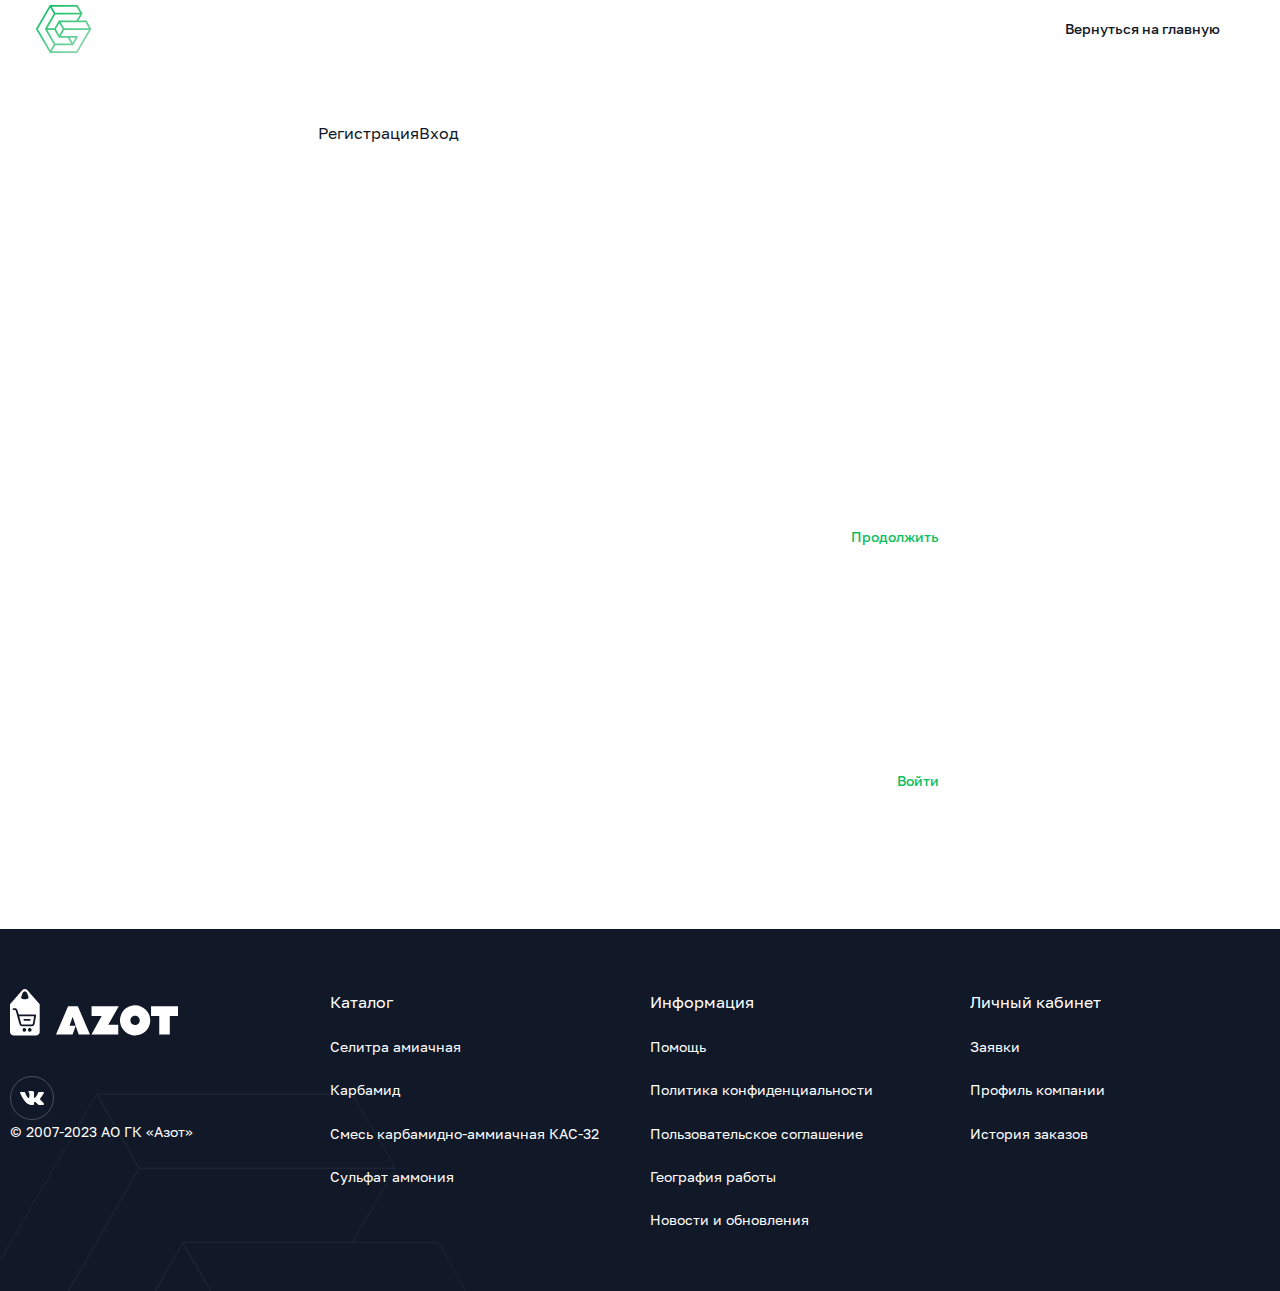
<file: index.html>
<!DOCTYPE html>
<html>

<head>

	<meta charset="utf-8">
	<!-- <base href="/"> -->

	<title>AZOT - Верификация</title>

	<meta name="viewport" content="width=device-width, initial-scale=1.0, minimum-scale=1.0, maximum-scale=1.0, user-scalable=no">

	<link rel="icon" href="images/favicon.png">

	<link rel="stylesheet" href="libs/bootstrap/css/bootstrap-reboot.min.css">
	<link rel="stylesheet" href="libs/bootstrap/css/bootstrap-grid.min.css">

	<link rel="stylesheet" href="css/main.css">
	<link rel="stylesheet" href="css/media.css">

	<script src="libs/jquery/jquery-3.6.0.min.js" defer></script>
	<script src="libs/input-mask/jquery.maskedinput.min.js" defer></script>

	<script src="js/common.js" defer></script>

</head>

<body class="auth-page">


<div class="app">
	<header>
		<div class="container-fluid">
			<div class="row align-items-center">
				<div class="col">
					<a href="/" class="logo">
						<img src="images/logo.svg">
					</a>
				</div>
				<div class="col">
					<div class="d-flex align-items-center justify-content-end">
						<a href="#" class="btn">Вернуться на главную</a>
					</div>
				</div>
			</div>
		</div>
	</header>
	<main class="auth_widget">
		<section>
			<div class="container">
				<div class="row align-items-center justify-content-center">
					<div class="col-11 col-lg-7">
						<div class="form_toggle main_widget">
							<div class="form_toggle_widget d-flex align-items-center">
								<div class="active">Регистрация</div>
								<div>Вход</div>
							</div>
							<div class="form_toggle_items">
								<form class="sign">
									<div class="form-group">
										<label for="fio">ФИО</label>
										<input type="text" id="fio">
									</div>
									<div class="form-group">
										<label for="inn">ИНН</label>
										<input type="text" id="inn">
									</div>
									<div class="form-group">
										<label for="phone">Телефон</label>
										<input type="text" class="phone" id="phone">
									</div>
									<div class="form-group">
										<label for="pass">Пароль</label>
										<input type="password" id="pass">
									</div>
									<div class="d-flex align-items-center justify-content-between mt-4">
										<p class="mb-0">Нажимая кнопку «Продолжить» Вы соглашаетесь на обработку предоставленных вами персональных данных.</p>
										<button class="btn btn-accent">Продолжить</button>
									</div>
								</form>
								<form>
									<div class="form-group">
										<label for="login">Логин</label>
										<input type="text" id="login">
									</div>
									<div class="form-group">
										<label for="user_pass">Пароль</label>
										<input type="password" id="user_pass">
									</div>
									<div class="d-flex align-items-center justify-content-between mt-4">
										<p class="mb-0">Нажимая кнопку «Войти» Вы соглашаетесь на обработку предоставленных вами персональных данных.</p>
										<button class="btn btn-accent">Войти</button>
									</div>
								</form>
							</div>
						</div>
					</div>
				</div>
			</div>
		</section>
	</main>
	<footer>
		<div class="container-fluid">
			<div class="row">
				<div class="col-lg-3">
					<div class="white">
						<a href="#" class="logo">
							<img src="images/logo-white.svg" loading="lazy">
						</a>
						<nav class="social d-flex align-items-center justify-content-start">
							<a href="#">
								<img src="images/icons/vk.svg" loading="lazy">
							</a>
						</nav>
						<div class="copyright small">© 2007-2023 АО ГК «Азот»</div>
					</div>
				</div>
				<div class="col-lg-3">
					<div class="f_widget white">
						<div class="bold">Каталог</div>
						<nav>
							<ul>
								<li><a href="#">Селитра амиачная</a></li>
								<li><a href="#">Карбамид</a></li>
								<li><a href="#">Смесь карбамидно-аммиачная КАС-32</a></li>
								<li><a href="#">Сульфат аммония</a></li>
							</ul>
						</nav>
					</div>
				</div>
				<div class="col-lg-3">
					<div class="f_widget white">
						<div class="bold">Информация</div>
						<nav>
							<ul>
								<li><a href="#">Помощь</a></li>
								<li><a href="#">Политика конфиденциальности</a></li>
								<li><a href="#">Пользовательское соглашение</a></li>
								<li><a href="#">География работы</a></li>
								<li><a href="#">Новости и обновления</a></li>
							</ul>
						</nav>
					</div>
				</div>
				<div class="col-lg-3">
					<div class="f_widget white">
						<div class="bold">Личный кабинет</div>
						<nav>
							<ul>
								<li><a href="#">Заявки</a></li>
								<li><a href="#">Профиль компании</a></li>
								<li><a href="#">История заказов</a></li>
							</ul>
						</nav>
					</div>
				</div>
			</div>
		</div>
	</footer>
</div>

</body>
</html>
</file>
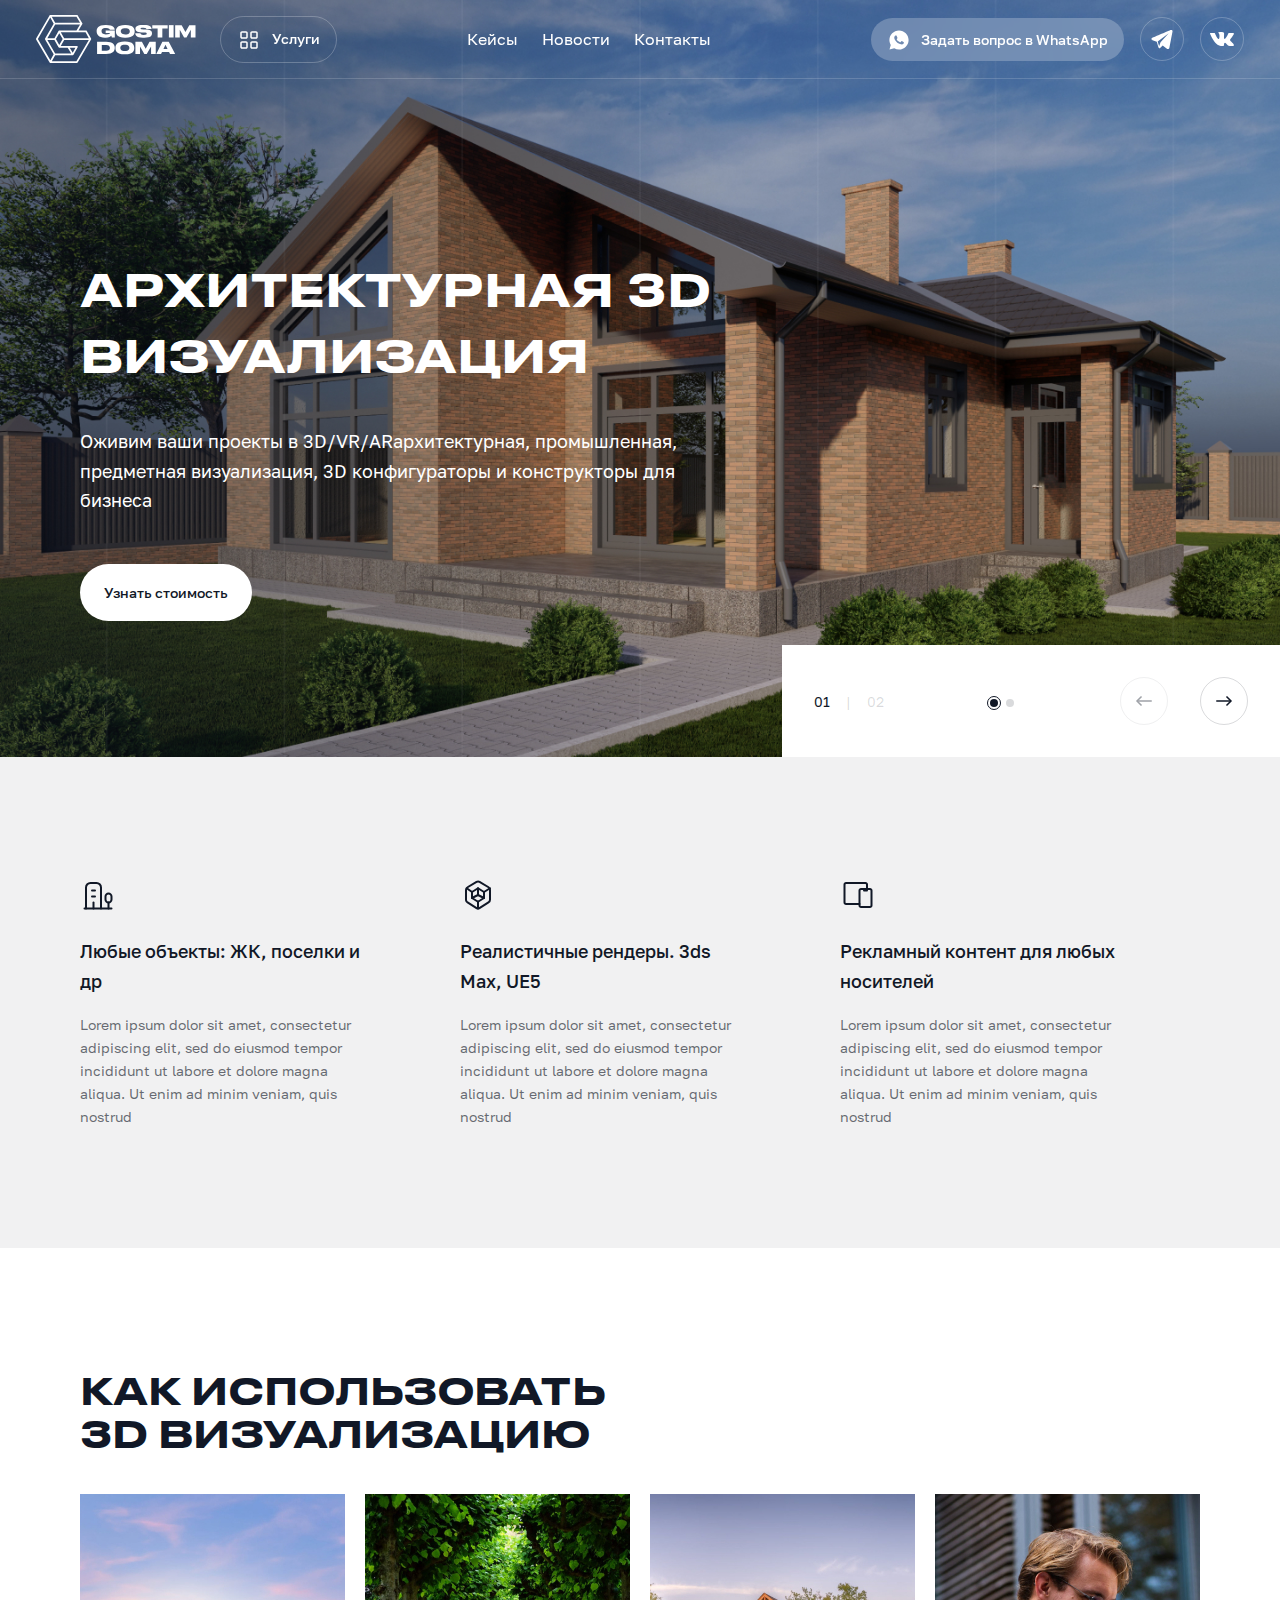
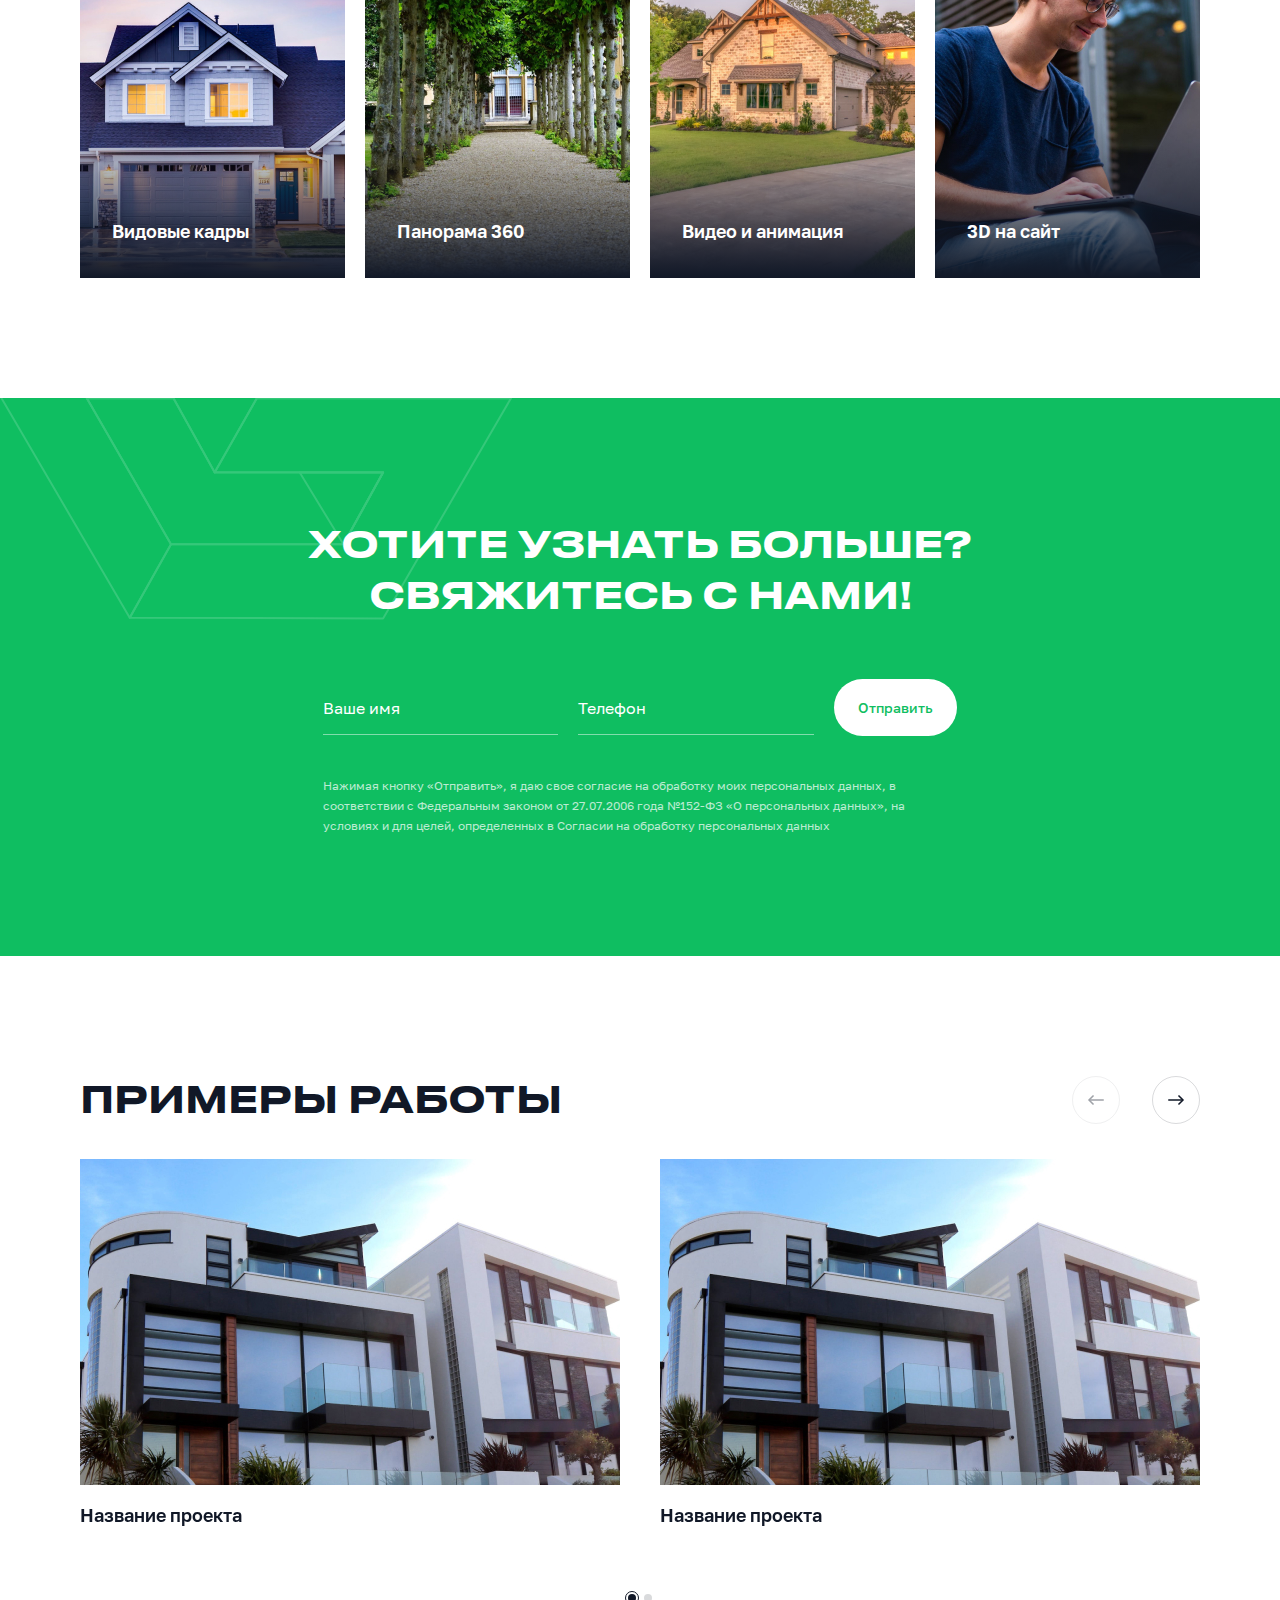
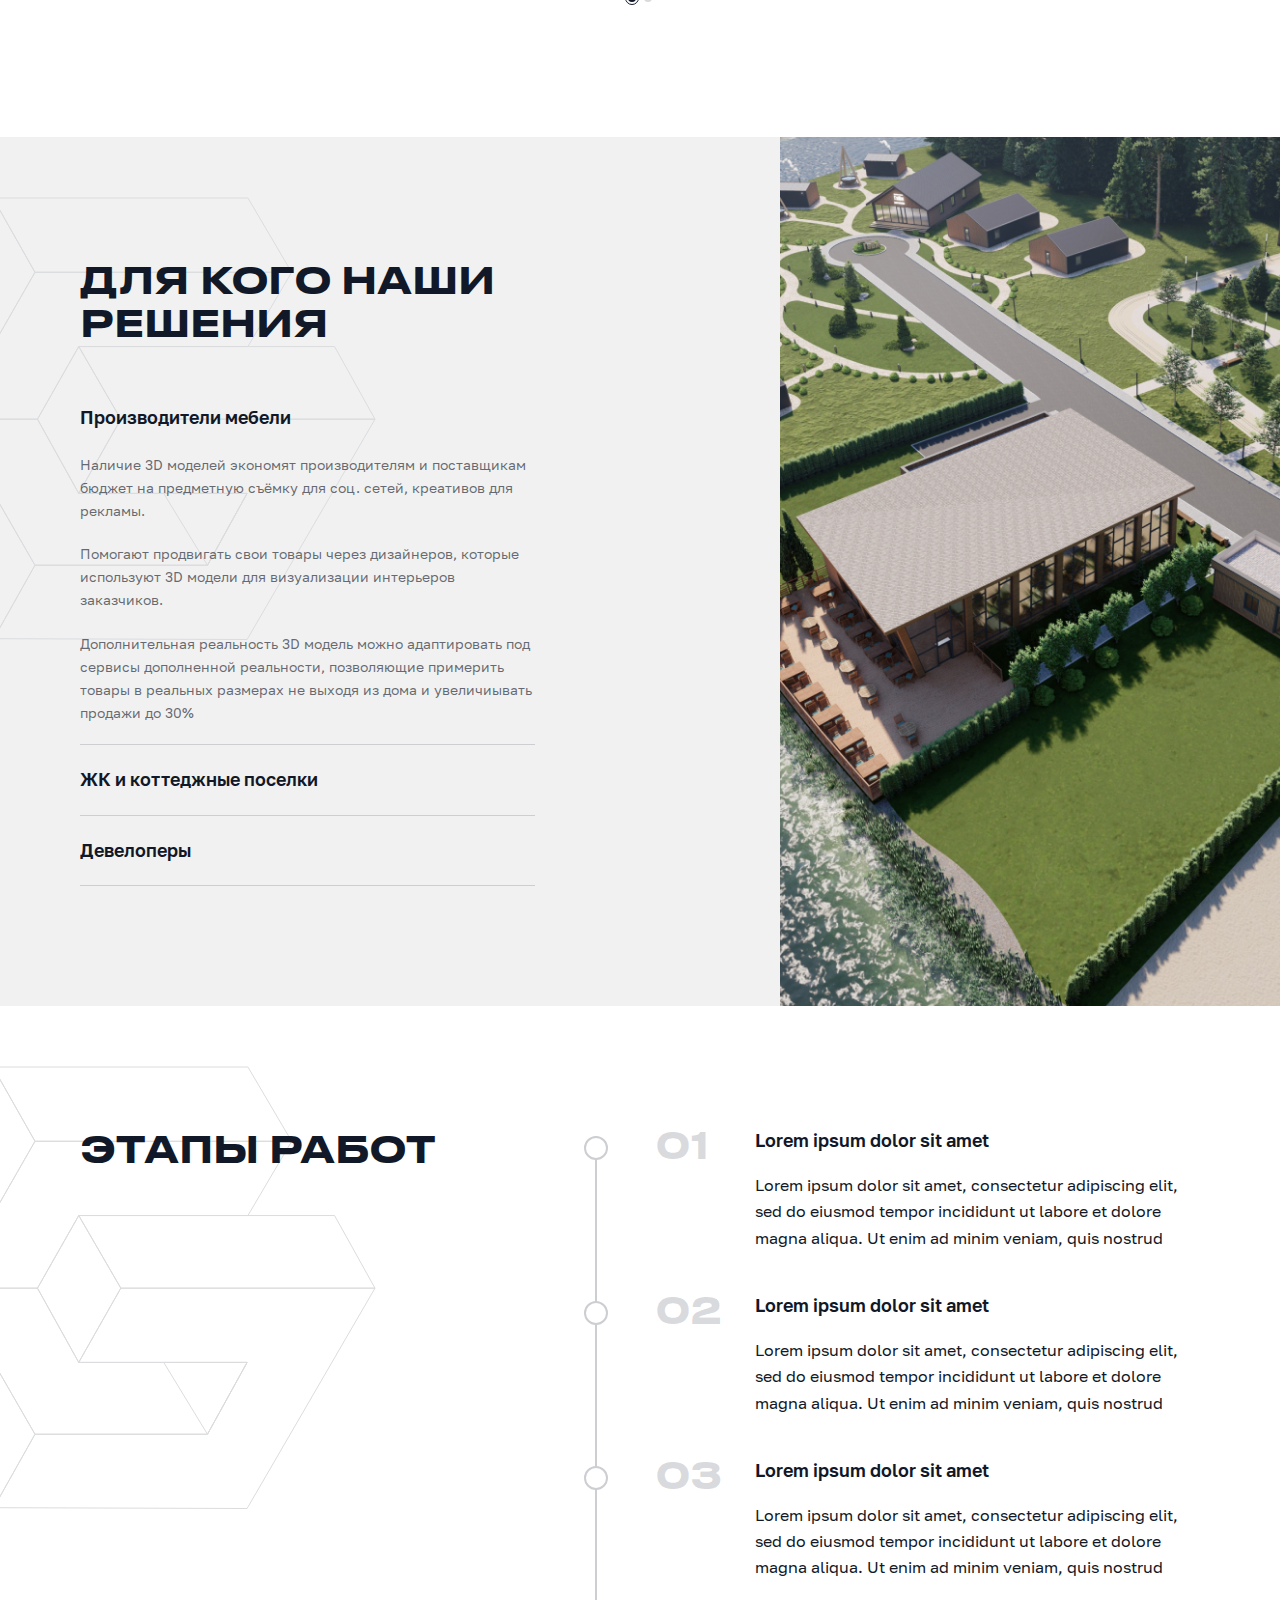
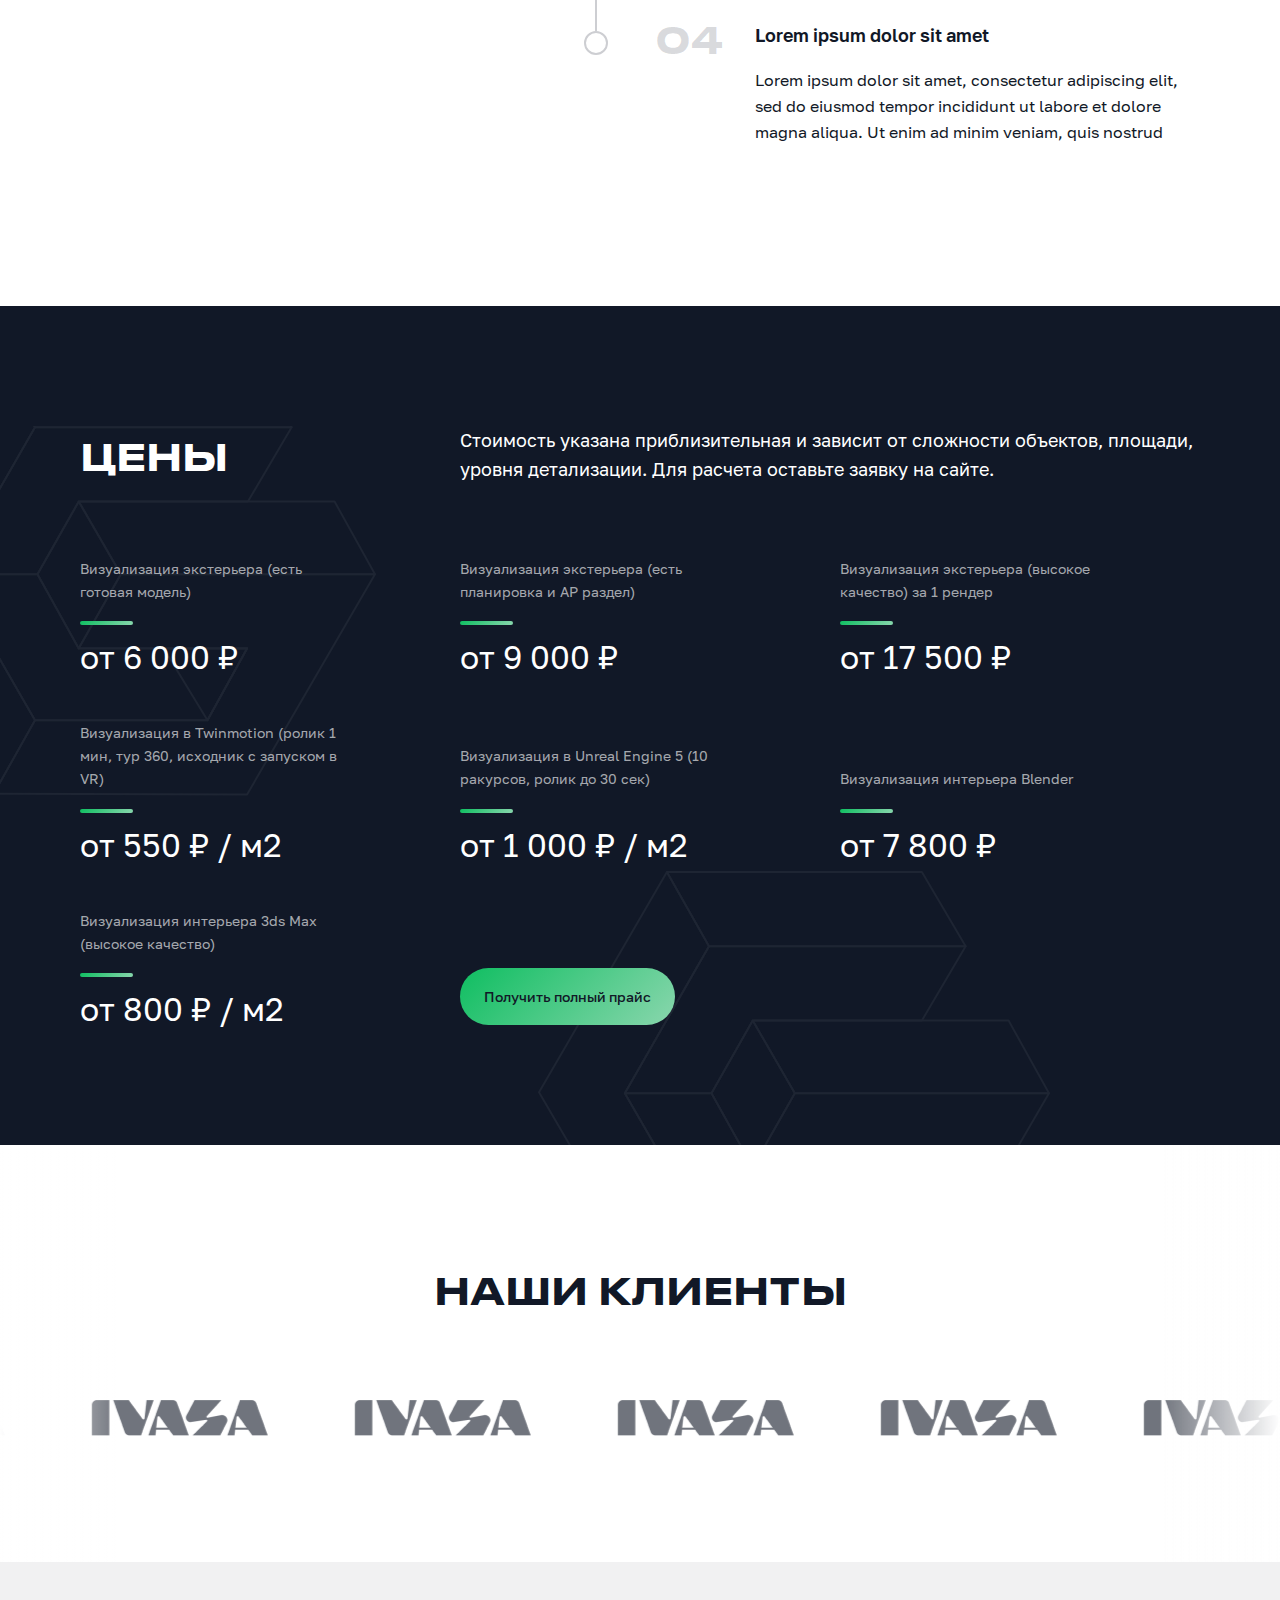
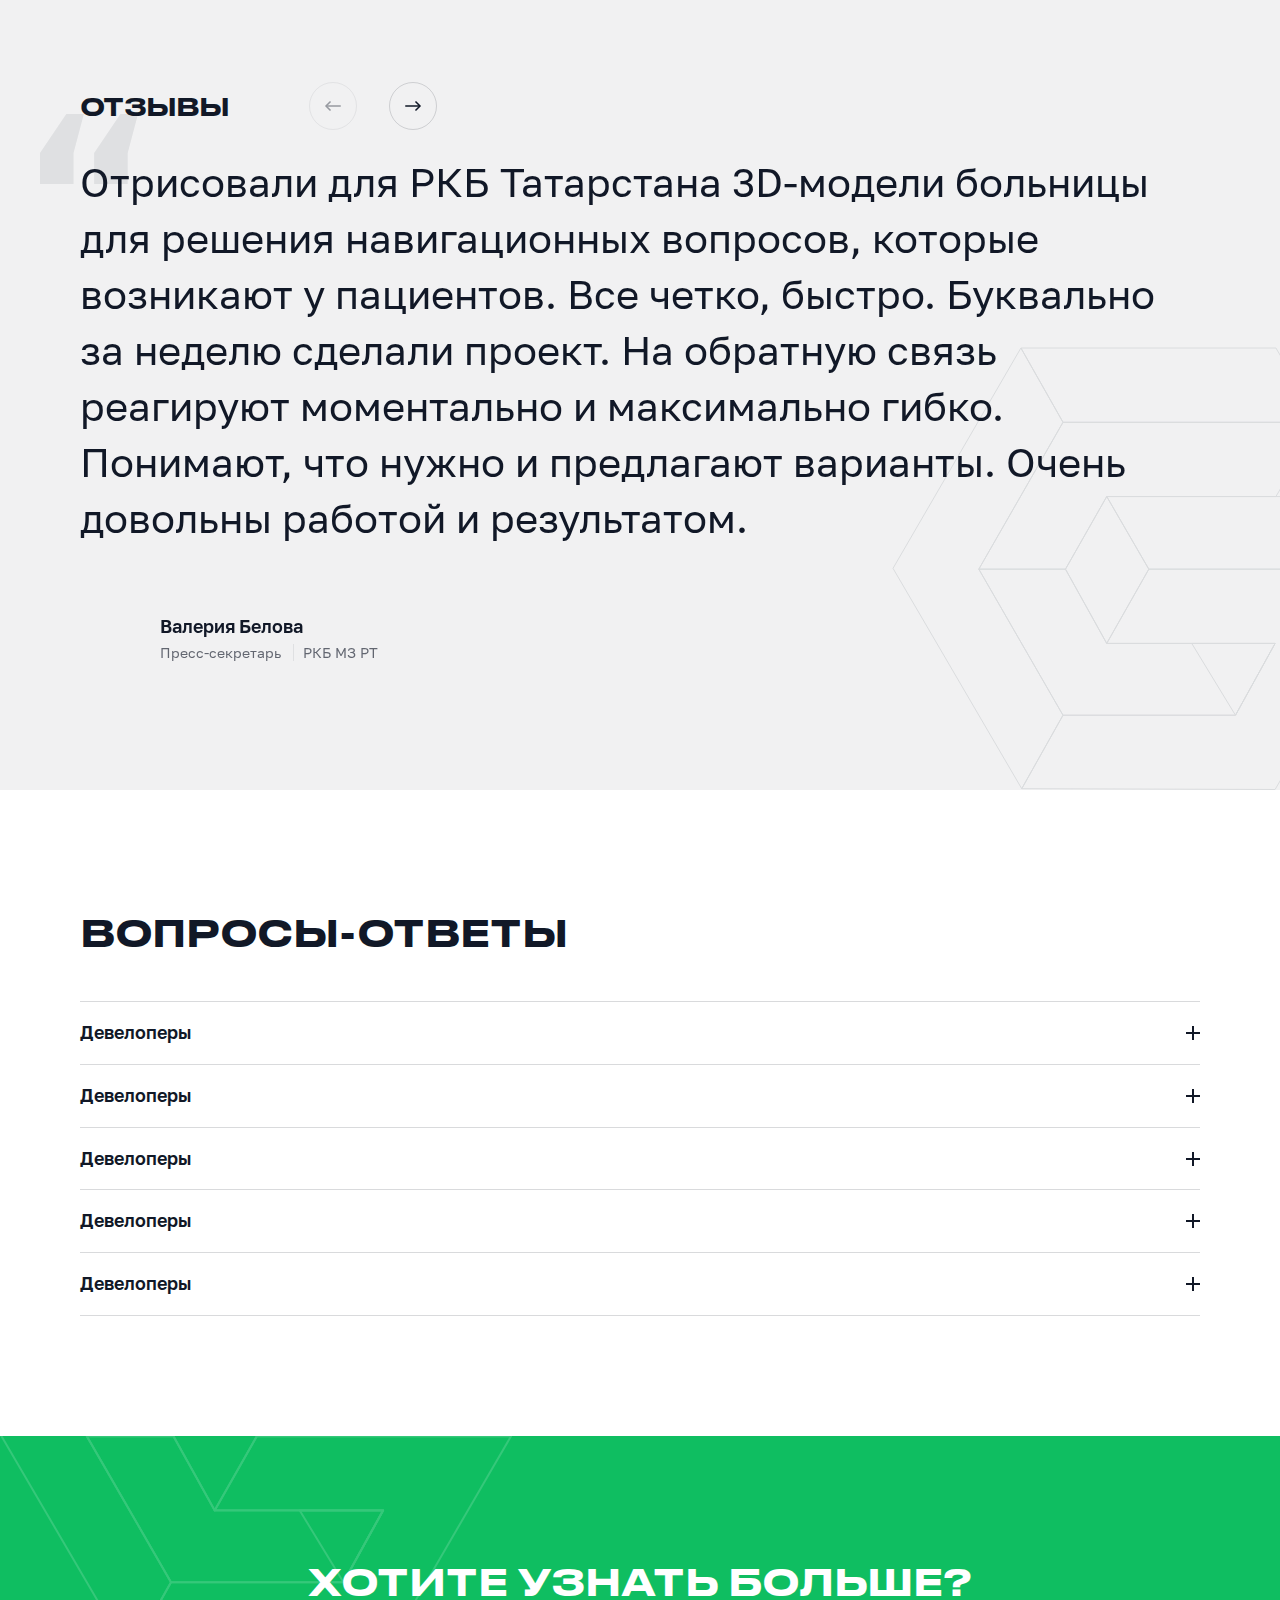
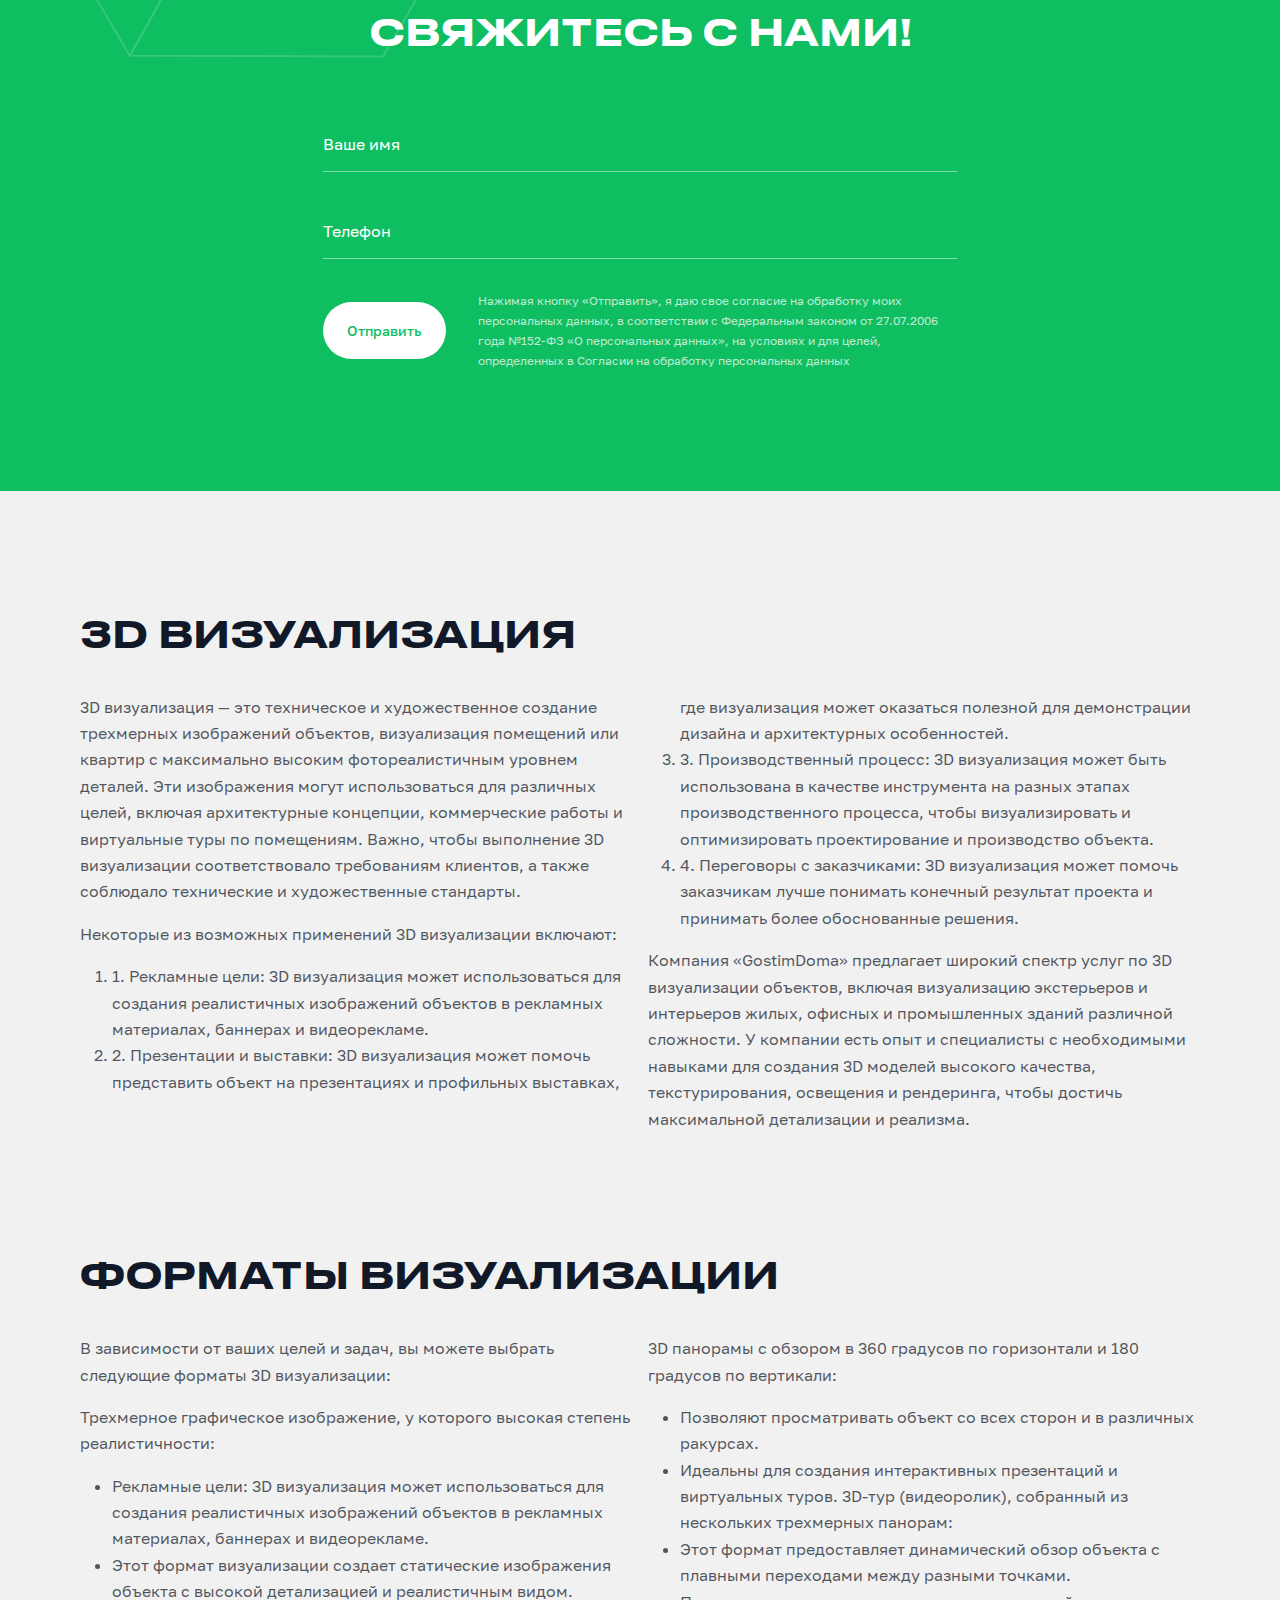
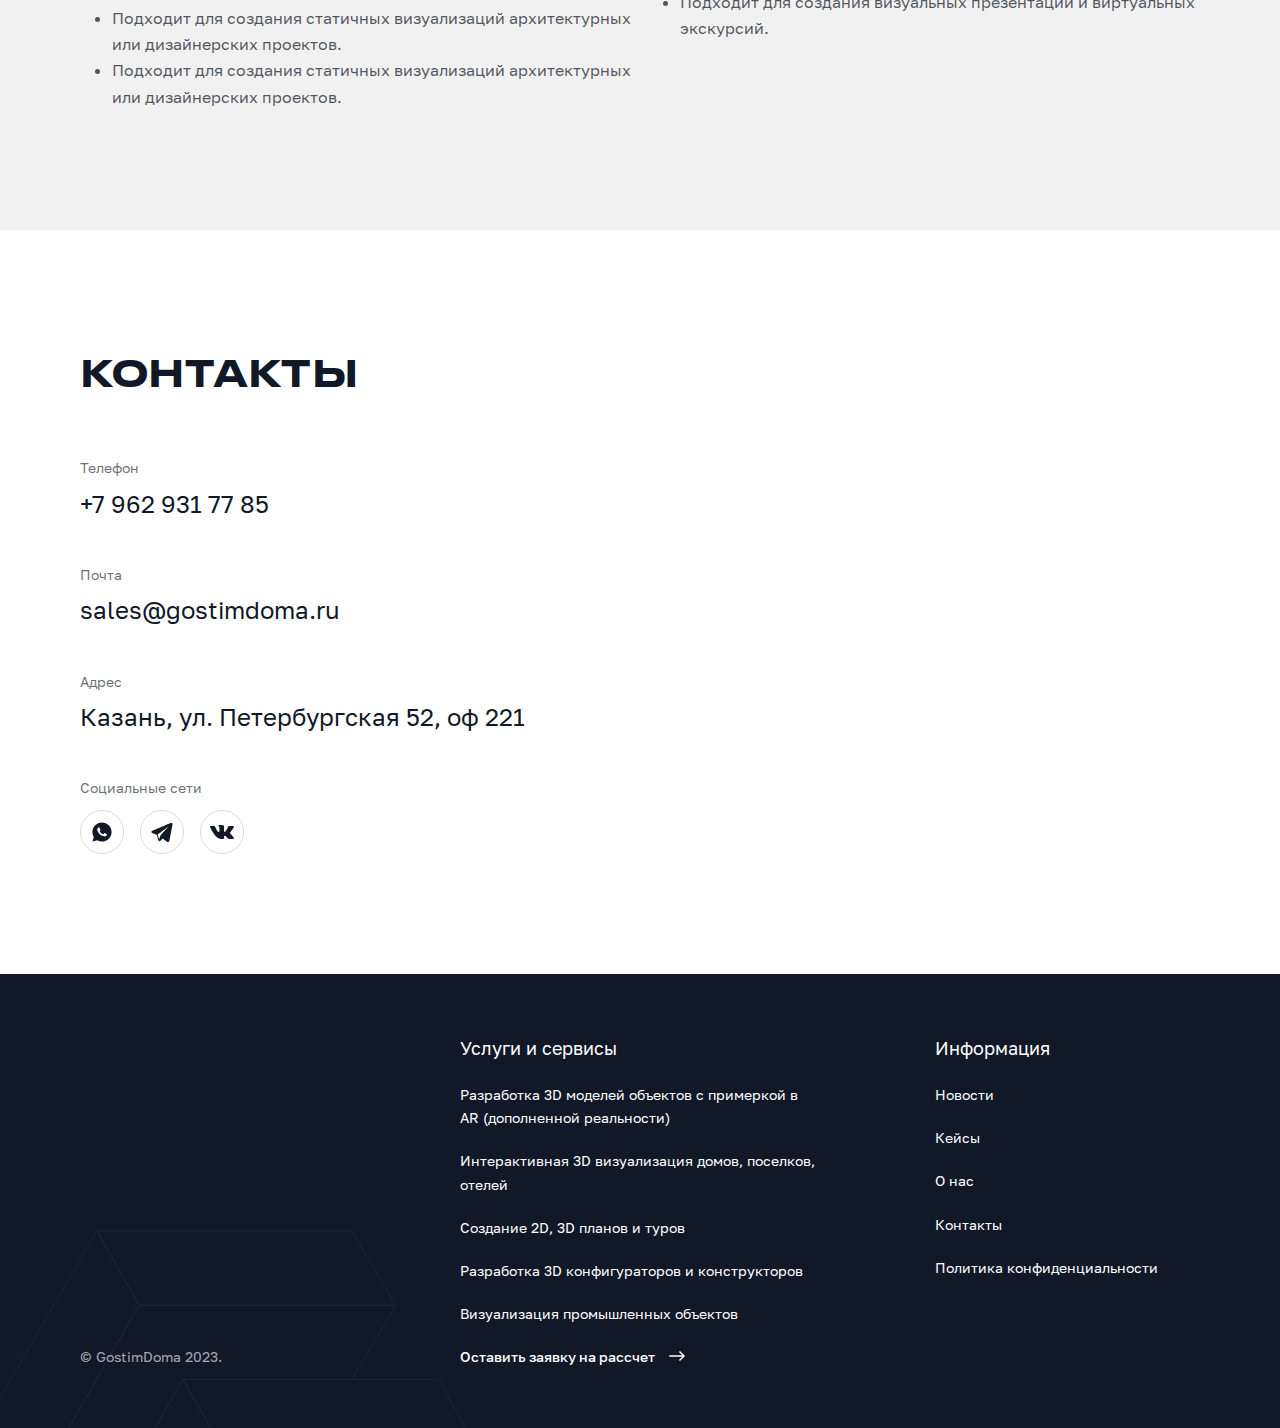
<file: service.html>
<!DOCTYPE html>
<html>

<head>

	<meta charset="utf-8">
	<!-- <base href="/"> -->

	<title>GostimDoma</title>
	<meta name="description" content="">

	<meta name="viewport"
		content="width=device-width, initial-scale=1.0, minimum-scale=1.0, maximum-scale=1.0, user-scalable=no">

	<link rel="icon" href="images/favicon.png">
	<meta property="og:image" content="images/preview.jpg">

	<link rel="stylesheet" href="libs/bootstrap/css/bootstrap-reboot.min.css">
	<link rel="stylesheet" href="libs/bootstrap/css/bootstrap-grid.min.css">
	<link rel="stylesheet" href="libs/swiper/swiper-bundle.min.css">

	<link rel="stylesheet" href="css/main.css">
	<link rel="stylesheet" href="css/media.css">

	<script src="libs/jquery/jquery-3.6.0.min.js" defer></script>
	<script src="libs/swiper/swiper-bundle.min.js" defer></script>

	<script src="js/common.js" defer></script>

</head>

<body>

	<header>
		<div class="container-fluid">
			<div class="row justify-content-between align-items-center">
				<div class="col-xl-4 col-lg-4 col-6">
					<div class="d-flex align-items-center">
						<a href="/" class="logo">
							<svg width="160" height="48" viewBox="0 0 160 48" fill="none" xmlns="http://www.w3.org/2000/svg">
								<path fill-rule="evenodd" clip-rule="evenodd"
									d="M13.523 0.429421C13.678 0.163529 13.9625 0 14.2703 0H40.9946C41.3009 0 41.5844 0.162041 41.7398 0.425999L46.3233 8.20932L46.3251 8.21225C46.3442 8.2449 46.3609 8.2785 46.3754 8.31281C46.4792 8.55903 46.464 8.84212 46.3292 9.07785L46.3251 9.08505L46.3233 9.08798L42.5076 15.5676H50.0757C50.3895 15.5676 50.6786 15.7375 50.8313 16.0117L55.0625 23.6107L55.0631 23.6117C55.2175 23.8798 55.2169 24.2099 55.0616 24.4775L41.6562 47.5693C41.5009 47.8368 41.2147 48.001 40.9054 48L14.388 47.9129C14.3801 47.9132 14.3721 47.9134 14.3641 47.9135C14.0541 47.9161 13.7664 47.7526 13.61 47.485L0.118117 24.3931C-0.038936 24.1243 -0.0394009 23.7918 0.1169 23.5225L13.5223 0.430653C13.5225 0.430242 13.5228 0.429832 13.523 0.429421ZM14.2612 2.60312L1.86571 23.9554L14.342 45.3091L17.6852 39.3553L9.11117 24.4769L9.11012 24.4751C8.99445 24.2744 8.96565 24.0388 9.02367 23.8208C9.04275 23.7491 9.07122 23.6793 9.10907 23.6132L9.10975 23.612L9.11064 23.6105L17.6857 8.64626L14.2612 2.60312ZM15.8322 46.188L40.4112 46.2686L52.8115 24.9081H28.1797L24.7542 30.9529H40.9132C41.2192 30.9529 41.5024 31.1146 41.658 31.3781C41.8135 31.6416 41.8183 31.9677 41.6705 32.2356L41.6654 32.2448L37.514 39.7691L37.5108 39.7749C37.3673 40.0303 37.105 40.1947 36.8151 40.2143C36.8019 40.2151 36.7886 40.2157 36.7753 40.216C36.7684 40.2162 36.7615 40.2162 36.7546 40.2162H19.1872L15.8322 46.188ZM19.1809 38.4865H35.2172L31.6871 32.6919H23.2649L23.2612 32.6919C22.9484 32.6906 22.6607 32.5205 22.5088 32.247L18.4317 24.9081H11.356L19.1809 38.4865ZM11.3519 23.1784H18.4372L22.5129 16.0052L22.5155 16.0007C22.6313 15.7997 22.821 15.6566 23.039 15.5976C23.1117 15.5779 23.1876 15.5676 23.2649 15.5676H40.5002L44.0654 9.51351H19.1823L11.3519 23.1784ZM19.1851 7.78378H44.0654L40.5002 1.72973H15.7544L19.1851 7.78378ZM23.2684 30.0524L26.6786 24.0476L23.2723 18.1701L19.9326 24.048L23.2684 30.0524ZM24.7657 17.2973L28.1741 23.1784H52.842L49.5673 17.2973H24.7657ZM36.7197 37.6282L33.7126 32.6919H39.4432L36.7197 37.6282Z"
									fill="white" />
								<path
									d="M131.55 34.0105L129.474 29.7595L127.448 34.0105H131.55ZM134.024 39.0917L133.061 37.0991H126.004L125.057 39.0917H120.275L126.386 26.7373H132.729L139.188 39.0917H134.024Z"
									fill="white" />
								<path
									d="M99.4136 39.0917V26.7373H105.89L109.676 33.6784L113.528 26.7373H119.739V39.0917H115.072V31.3868L110.738 39.0917H108.331L104.013 31.3868V39.0917H99.4136Z"
									fill="white" />
								<path
									d="M88.4909 26.5049H89.2381C97.2087 26.5049 98.2382 30.3075 98.2382 32.6323V33.1304C98.2382 35.4386 97.2253 39.3243 89.2381 39.3243H88.4909C80.4871 39.3243 79.4741 35.4386 79.4741 33.1304V32.6323C79.4741 30.3075 80.4871 26.5049 88.4909 26.5049ZM93.3562 32.981V32.7485C93.3562 31.4367 92.5094 29.826 88.8562 29.826C85.1366 29.826 84.3561 31.4367 84.3561 32.7485V32.9478C84.3561 34.243 85.203 35.9866 88.8562 35.9866C92.5094 35.9866 93.3562 34.3094 93.3562 32.981Z"
									fill="white" />
								<path
									d="M61.0781 39.0917V26.7373H69.8458C76.9695 26.7373 78.7629 29.6765 78.7629 32.5824V33.0806C78.7629 35.8869 77.2186 39.0917 69.8624 39.0917H61.0781ZM65.7941 29.9754V35.8205H69.2978C73.4159 35.8205 73.8643 34.0105 73.8643 32.9311V32.8315C73.8643 31.7521 73.4159 29.9754 69.2978 29.9754H65.7941Z"
									fill="white" />
								<path
									d="M139.176 22.4867V10.1323H145.652L149.438 17.0734L153.29 10.1323H159.501V22.4867H154.835V14.7818L150.501 22.4867H148.093L143.775 14.7818V22.4867H139.176Z"
									fill="white" />
								<path d="M137.583 10.1323V22.4867H132.884V10.1323H137.583Z" fill="white" />
								<path d="M121.616 22.4867V13.5032H116.286V10.1323H131.662V13.5032H126.332V22.4867H121.616Z"
									fill="white" />
								<path
									d="M108.337 22.7188H106.825C100.001 22.7188 99.2866 19.9457 99.2866 18.335V18.1689H104.468C104.517 18.8331 104.866 19.9125 107.556 19.9125H107.706C110.346 19.9125 110.728 19.3479 110.728 18.7501V18.7335C110.728 18.1025 110.412 17.704 107.822 17.6209L105.53 17.5545C100.748 17.4217 99.4693 15.7445 99.4693 13.8349V13.6854C99.4693 11.6762 100.814 9.91602 106.576 9.91602H108.054C114.165 9.91602 115.56 11.8588 115.56 13.8183V13.9511H110.429C110.379 13.5028 110.113 12.6393 107.44 12.6393H107.274C104.8 12.6393 104.551 13.071 104.551 13.5526V13.5692C104.551 14.0674 104.916 14.4659 107.241 14.5157L109.466 14.5655C114.165 14.6984 115.992 15.7943 115.992 18.2851V18.5176C115.992 20.5933 114.829 22.7188 108.337 22.7188Z"
									fill="white" />
								<path
									d="M88.9284 9.89941H89.6756C97.6462 9.89941 98.6757 13.7021 98.6757 16.0268V16.525C98.6757 18.8331 97.6628 22.7188 89.6756 22.7188H88.9284C80.9246 22.7188 79.9116 18.8331 79.9116 16.525V16.0268C79.9116 13.7021 80.9246 9.89941 88.9284 9.89941ZM93.7937 16.3755V16.143C93.7937 14.8312 92.9469 13.2205 89.2937 13.2205C85.5741 13.2205 84.7936 14.8312 84.7936 16.143V16.3423C84.7936 17.6375 85.6405 19.3811 89.2937 19.3811C92.9469 19.3811 93.7937 17.704 93.7937 16.3755Z"
									fill="white" />
								<path
									d="M69.3809 22.7188H68.999C62.2406 22.7188 60.6631 19.0988 60.6631 16.4918V16.0268C60.6631 13.3699 62.1244 9.89941 69.4141 9.89941H70.0617C77.6338 9.89941 78.6633 12.9382 78.7298 14.6652V14.6818H73.8146C73.7315 14.3663 73.2998 13.1209 69.8127 13.1209C66.4916 13.1209 65.5451 14.5489 65.5451 16.1763V16.3589C65.5451 17.9364 66.7241 19.4807 69.7795 19.4807C72.9677 19.4807 73.9972 18.335 73.9972 17.9364H69.6632V15.5286H78.8128V22.4863H75.8404C75.7574 22.0878 75.4917 21.2243 75.2592 20.776C74.7777 21.3073 73.2334 22.7188 69.3809 22.7188Z"
									fill="white" />
							</svg>
						</a>
						<a href="#" class="btn btn-toggle d-none d-lg-block">
							<svg width="24" height="24" viewBox="0 0 24 24" fill="none" xmlns="http://www.w3.org/2000/svg">
								<path
									d="M4 5C4 4.73478 4.10536 4.48043 4.29289 4.29289C4.48043 4.10536 4.73478 4 5 4H9C9.26522 4 9.51957 4.10536 9.70711 4.29289C9.89464 4.48043 10 4.73478 10 5V9C10 9.26522 9.89464 9.51957 9.70711 9.70711C9.51957 9.89464 9.26522 10 9 10H5C4.73478 10 4.48043 9.89464 4.29289 9.70711C4.10536 9.51957 4 9.26522 4 9V5Z"
									stroke="white" stroke-width="1.5" stroke-linecap="round" stroke-linejoin="round" />
								<path
									d="M14 5C14 4.73478 14.1054 4.48043 14.2929 4.29289C14.4804 4.10536 14.7348 4 15 4H19C19.2652 4 19.5196 4.10536 19.7071 4.29289C19.8946 4.48043 20 4.73478 20 5V9C20 9.26522 19.8946 9.51957 19.7071 9.70711C19.5196 9.89464 19.2652 10 19 10H15C14.7348 10 14.4804 9.89464 14.2929 9.70711C14.1054 9.51957 14 9.26522 14 9V5Z"
									stroke="white" stroke-width="1.5" stroke-linecap="round" stroke-linejoin="round" />
								<path
									d="M4 15C4 14.7348 4.10536 14.4804 4.29289 14.2929C4.48043 14.1054 4.73478 14 5 14H9C9.26522 14 9.51957 14.1054 9.70711 14.2929C9.89464 14.4804 10 14.7348 10 15V19C10 19.2652 9.89464 19.5196 9.70711 19.7071C9.51957 19.8946 9.26522 20 9 20H5C4.73478 20 4.48043 19.8946 4.29289 19.7071C4.10536 19.5196 4 19.2652 4 19V15Z"
									stroke="white" stroke-width="1.5" stroke-linecap="round" stroke-linejoin="round" />
								<path
									d="M14 15C14 14.7348 14.1054 14.4804 14.2929 14.2929C14.4804 14.1054 14.7348 14 15 14H19C19.2652 14 19.5196 14.1054 19.7071 14.2929C19.8946 14.4804 20 14.7348 20 15V19C20 19.2652 19.8946 19.5196 19.7071 19.7071C19.5196 19.8946 19.2652 20 19 20H15C14.7348 20 14.4804 19.8946 14.2929 19.7071C14.1054 19.5196 14 19.2652 14 19V15Z"
									stroke="white" stroke-width="1.5" stroke-linecap="round" stroke-linejoin="round" />
							</svg>
							Услуги</a>
							<div class="dropdown">
								<ul>
									<li>
										<a href="#">
											<img src="images/services/serv-1.png" loading="lazy">
											<span>Архитектурная 3D визуализация вашего проекта</span>
										</a>
									</li>
									<li>
										<a href="#">
											<img src="images/services/serv-1.png" loading="lazy">
											<span>Архитектурная 3D визуализация вашего проекта</span>
										</a>
									</li>
									<li>
										<a href="#">
											<img src="images/services/serv-1.png" loading="lazy">
											<span>Архитектурная 3D визуализация вашего проекта</span>
										</a>
									</li>
									<li>
										<a href="#">
											<img src="images/services/serv-1.png" loading="lazy">
											<span>Архитектурная 3D визуализация вашего проекта</span>
										</a>
									</li>
									<li>
										<a href="#">
											<img src="images/services/serv-1.png" loading="lazy">
											<span>Архитектурная 3D визуализация вашего проекта</span>
										</a>
									</li>
									<li>
										<a href="#">
											<img src="images/services/serv-1.png" loading="lazy">
											<span>Архитектурная 3D визуализация вашего проекта</span>
										</a>
									</li>
								</ul>
							</div>
					</div>
				</div>
				<div class="col-xl-3 col-lg-3 d-none d-lg-block">
					<div class="d-flex justify-content-center">
						<nav class="main-nav">
							<ul>
								<li class="current"><a href="#">Кейсы</a></li>
								<li><a href="#">Новости</a></li>
								<li><a href="#">Контакты</a></li>
							</ul>
						</nav>
					</div>
				</div>
				<div class="col-xl-5 col-lg-5 col-6">
					<div class="align-items-center justify-content-end d-none d-lg-flex">
						<a href="#" class="btn wa-btn">Задать вопрос в WhatsApp</a>
						<nav class="social d-flex">
							<a href="#">
								<img src="images/icons/tg.svg">
								<img src="images/icons/tg-black.svg" class="toggled">
							</a>
							<a href="#">
								<img src="images/icons/vk.svg">
								<img src="images/icons/vk-black.svg" class="toggled">
							</a>
						</nav>
					</div>
					<div class="d-flex d-lg-none justify-content-end">
						<button class="menu_button">
							<span></span>
						</button>
					</div>
				</div>
			</div>
		</div>
	</header>
	<aside>
		<div class="container-fluid">
			<div class="row">
				<div class="col-12">
					<div class="aside_menu">
						<nav class="main-nav">
							
							<a href="#" class="btn btn-toggle">
								<svg width="24" height="24" viewBox="0 0 24 24" fill="none" xmlns="http://www.w3.org/2000/svg">
									<path
										d="M4 5C4 4.73478 4.10536 4.48043 4.29289 4.29289C4.48043 4.10536 4.73478 4 5 4H9C9.26522 4 9.51957 4.10536 9.70711 4.29289C9.89464 4.48043 10 4.73478 10 5V9C10 9.26522 9.89464 9.51957 9.70711 9.70711C9.51957 9.89464 9.26522 10 9 10H5C4.73478 10 4.48043 9.89464 4.29289 9.70711C4.10536 9.51957 4 9.26522 4 9V5Z"
										stroke="white" stroke-width="1.5" stroke-linecap="round" stroke-linejoin="round" />
									<path
										d="M14 5C14 4.73478 14.1054 4.48043 14.2929 4.29289C14.4804 4.10536 14.7348 4 15 4H19C19.2652 4 19.5196 4.10536 19.7071 4.29289C19.8946 4.48043 20 4.73478 20 5V9C20 9.26522 19.8946 9.51957 19.7071 9.70711C19.5196 9.89464 19.2652 10 19 10H15C14.7348 10 14.4804 9.89464 14.2929 9.70711C14.1054 9.51957 14 9.26522 14 9V5Z"
										stroke="white" stroke-width="1.5" stroke-linecap="round" stroke-linejoin="round" />
									<path
										d="M4 15C4 14.7348 4.10536 14.4804 4.29289 14.2929C4.48043 14.1054 4.73478 14 5 14H9C9.26522 14 9.51957 14.1054 9.70711 14.2929C9.89464 14.4804 10 14.7348 10 15V19C10 19.2652 9.89464 19.5196 9.70711 19.7071C9.51957 19.8946 9.26522 20 9 20H5C4.73478 20 4.48043 19.8946 4.29289 19.7071C4.10536 19.5196 4 19.2652 4 19V15Z"
										stroke="white" stroke-width="1.5" stroke-linecap="round" stroke-linejoin="round" />
									<path
										d="M14 15C14 14.7348 14.1054 14.4804 14.2929 14.2929C14.4804 14.1054 14.7348 14 15 14H19C19.2652 14 19.5196 14.1054 19.7071 14.2929C19.8946 14.4804 20 14.7348 20 15V19C20 19.2652 19.8946 19.5196 19.7071 19.7071C19.5196 19.8946 19.2652 20 19 20H15C14.7348 20 14.4804 19.8946 14.2929 19.7071C14.1054 19.5196 14 19.2652 14 19V15Z"
										stroke="white" stroke-width="1.5" stroke-linecap="round" stroke-linejoin="round" />
								</svg>
								Услуги</a>
								<div class="dropdown">
									<div class="back_btn">
										<svg width="24" height="24" viewBox="0 0 24 24" fill="none" xmlns="http://www.w3.org/2000/svg">
											<path d="M5 11.25H4.25V12.75H5V11.25ZM5 12.75H19V11.25H5V12.75Z" fill="#111827"/>
											<path d="M15 8L19 12L15 16" stroke="#111827" stroke-width="1.5" stroke-linecap="square"/>
											</svg> <span>Назад</span>
									</div>
									<ul>
										<li>
											<a href="#">
												<img src="images/services/serv-1.png" loading="lazy">
												<span>Архитектурная 3D визуализация вашего проекта</span>
											</a>
										</li>
										<li>
											<a href="#">
												<img src="images/services/serv-1.png" loading="lazy">
												<span>Архитектурная 3D визуализация вашего проекта</span>
											</a>
										</li>
										<li>
											<a href="#">
												<img src="images/services/serv-1.png" loading="lazy">
												<span>Архитектурная 3D визуализация вашего проекта</span>
											</a>
										</li>
										<li>
											<a href="#">
												<img src="images/services/serv-1.png" loading="lazy">
												<span>Архитектурная 3D визуализация вашего проекта</span>
											</a>
										</li>
										<li>
											<a href="#">
												<img src="images/services/serv-1.png" loading="lazy">
												<span>Архитектурная 3D визуализация вашего проекта</span>
											</a>
										</li>
										<li>
											<a href="#">
												<img src="images/services/serv-1.png" loading="lazy">
												<span>Архитектурная 3D визуализация вашего проекта</span>
											</a>
										</li>
									</ul>
								</div>
							<ul>
								<li class="current"><a href="#">Кейсы</a></li>
								<li><a href="#">Новости</a></li>
								<li><a href="#">Контакты</a></li>
							</ul>
							<a href="#" class="btn wa-btn">Задать вопрос в WhatsApp</a>
							<nav class="social d-flex">
								<a href="#">
									<img src="images/icons/tg.svg">
									<img src="images/icons/tg-black.svg" class="toggled">
								</a>
								<a href="#">
									<img src="images/icons/vk.svg">
									<img src="images/icons/vk-black.svg" class="toggled">
								</a>
							</nav>
						</nav>
					</div>
				</div>
			</div>
		</div>
	</aside>
	<div class="first_screen_slider">
		<div class="service_carousel">
			<div class="swiper-wrapper">
				<div class="swiper-slide">
					<div class="slide_img" style="background-image: url('/images/bg/service.jpg');">
						<div class="container">
							<div class="row">
								<div class="col-lg-9 col-xl-7">
									<div class="first_screen_wrap white">
										<h1>Архитектурная 3D визуализация</h1>
										<p>Оживим ваши проекты в 3D/VR/ARархитектурная, промышленная, <br>предметная визуализация, 3D конфигураторы
											и конструкторы для бизнеса</p>
										<a href="#" class="btn">Узнать стоимость</a>
									</div>
								</div>
							</div>
						</div>
					</div>
				</div>
				<div class="swiper-slide">
					<div class="slide_img" style="background-image: url('/images/bg/service.jpg');">
						<div class="container">
							<div class="row">
								<div class="col-lg-9 col-xl-7">
									<div class="first_screen_wrap white">
										<h1>Архитектурная 3D визуализация</h1>
										<p>Оживим ваши проекты в 3D/VR/ARархитектурная, промышленная, <br>предметная визуализация, 3D конфигураторы
											и конструкторы для бизнеса</p>
										<a href="#" class="btn">Узнать стоимость</a>
									</div>
								</div>
							</div>
						</div>
					</div>
				</div>
			</div>
		</div>
				<!-- 
								<div class="small_nav d-flex align-items-center">
								<div class="small_nav_btn small_prev">
									<svg width="24" height="24" viewBox="0 0 24 24" fill="none" xmlns="http://www.w3.org/2000/svg">
											<path d="M19 12L5 12" stroke="#111827" stroke-width="1.5" stroke-linecap="round" stroke-linejoin="round" />
											<path d="M9 8L5 12" stroke="#111827" stroke-width="1.5" stroke-linecap="round" stroke-linejoin="round" />
											<path d="M9 16L5 12" stroke="#111827" stroke-width="1.5" stroke-linecap="round" stroke-linejoin="round" />
									</svg>
								</div>
								<div class="small_nav_btn small_next">
									<svg width="24" height="24" viewBox="0 0 24 24" fill="none" xmlns="http://www.w3.org/2000/svg">
										<path d="M5 12H19" stroke="#111827" stroke-width="1.5" stroke-linecap="round" stroke-linejoin="round" />
										<path d="M15 16L19 12" stroke="#111827" stroke-width="1.5" stroke-linecap="round" stroke-linejoin="round" />
										<path d="M15 8L19 12" stroke="#111827" stroke-width="1.5" stroke-linecap="round" stroke-linejoin="round" />
									</svg>
								</div>
							</div>
							 -->
		<div class="service_carousel_nav d-flex justify-content-between align-items-center">
			<div class="d-flex align-items-center nav_widget justify-content-between">
				<div class="custom-pagination"></div>
				<div class="swiper-pagination-service"></div>
				<div class="d-flex align-items-center ">
				<div class="nav-btn nav-prev-service">
					<img src="images/icons/prev.svg" loading="lazy">
				</div>
				<div class="nav-btn nav-next-service">
					<img src="images/icons/next.svg" loading="lazy">
				</div>
				</div>
			</div>
		</div>
	</div>
	<section class="gray-bg">
		<div class="container">
			<div class="row gy-4 gy-lg-0">
				<div class="col-lg-4">
					<div class="service_card">
						<img src="images/icons/jk.svg" loading="lazy">
						<div class="text">Любые объекты: ЖК, поселки и др</div>
						<p class="small">Lorem ipsum dolor sit amet, consectetur adipiscing elit, sed do eiusmod tempor incididunt ut labore et dolore magna aliqua. Ut enim ad minim veniam, quis nostrud</p>
					</div>
				</div>
				<div class="col-lg-4">
					<div class="service_card">
						<img src="images/icons/render.svg" loading="lazy">
						<div class="text">Реалистичные рендеры. 3ds Max, UE5</div>
						<p class="small">Lorem ipsum dolor sit amet, consectetur adipiscing elit, sed do eiusmod tempor incididunt ut labore et dolore magna aliqua. Ut enim ad minim veniam, quis nostrud</p>
					</div>
				</div>
				<div class="col-lg-4">
					<div class="service_card">
						<img src="images/icons/advert.svg" loading="lazy">
						<div class="text">Рекламный контент для любых носителей</div>
						<p class="small">Lorem ipsum dolor sit amet, consectetur adipiscing elit, sed do eiusmod tempor incididunt ut labore et dolore magna aliqua. Ut enim ad minim veniam, quis nostrud</p>
					</div>
				</div>
			</div>
		</div>
	</section>
	<section>
		<div class="container">
			<div class="row">
				<div class="col-xl-6">
					<h2>Как использовать 3D визуализацию</h2>
				</div>
			</div>
			<div class="row  gy-lg-0 gy-3">
				<div class="col-lg-3">
					<div class="advantage_card">
						<img src="images/services/service-card.jpg" loading="lazy" class="image">
						<div class="text">Видовые кадры</div>
					</div>
				</div>
				<div class="col-lg-3">
					<div class="advantage_card">
						<img src="images/services/service-card2.jpg" loading="lazy" class="image">
						<div class="text">Панорама 360</div>
					</div>
				</div>
				<div class="col-lg-3">
					<div class="advantage_card">
						<img src="images/services/service-card3.jpg" loading="lazy" class="image">
						<div class="text">Видео и анимация</div>
					</div>
				</div>
				<div class="col-lg-3">
					<div class="advantage_card">
						<img src="images/services/service-card4.jpg" loading="lazy" class="image">
						<div class="text">3D на сайт</div>
					</div>
				</div>
			</div>
		</div>
	</section>
	<section class="accent-bg layer layer-form">
		<div class="container">
			<div class="row justify-content-center">
				<div class="col">
					<h2 class="white text-center">Хотите узнать больше?<br>Свяжитесь с нами!</h2>
				</div>
				<div class="row justify-content-center">
					<div class="col-lg-7">
						<form class="form form-inline">
							<div class="d-flex justify-content-between flex-lg-row flex-column">
								<div class="form-group">
									<input type="text" id="name-p" name="fname" required="" placeholder="Ваше имя">
									<label for="name-p">Ваше имя</label>
								</div>
								<div class="form-group">
									<input type="text" name="phone" placeholder="Телефон" id="phone-p" class="phone" required="Номер телефона">
									<label for="phone-p">Телефон</label>
								</div>
								<button class="btn">Отправить</button>
							</div>
							<div class="d-flex align-items-center flex-column flex-sm-row">
								
								<p>Нажимая кнопку «Отправить», я даю свое согласие на обработку моих персональных данных, в соответствии с Федеральным законом от 27.07.2006 года №152-ФЗ «О персональных данных», на условиях и для целей, определенных в Согласии на обработку персональных данных</p>
							</div>
						</form>
					</div>
				</div>
			</div>
		</div>
	</section>
	<section>
		<div class="container">
			<div class="row justify-content-between align-content-center">
				<div class="col-6">
					<h2>Примеры работы</h2>
				</div>
				<div class="col-6">
					<div class="d-flex align-items-center nav_widget justify-content-end">
						<div class="nav-btn nav-prev">
							<img src="images/icons/prev.svg" loading="lazy">
						</div>
						<div class="nav-btn nav-next">
							<img src="images/icons/next.svg" loading="lazy">
						</div>
					</div>
				</div>
			</div>
			<div class="row">
				<div class="col-12">
					<div class="works_carousel">
						<div class="swiper-wrapper">
							<div class="swiper-slide">
								<a href="#" class="work_card">
									<img src="images/works/work1.jpg" class="image" loading="lazy" alt="">
									<div class="text">Название проекта</div>
								</a>
							</div>
							<div class="swiper-slide">
								<a href="#" class="work_card">
									<img src="images/works/work1.jpg" class="image" loading="lazy" alt="">
									<div class="text">Название проекта</div>
								</a>
							</div>
							<div class="swiper-slide">
								<a href="#" class="work_card">
									<img src="images/works/work1.jpg" class="image" loading="lazy" alt="">
									<div class="text">Название проекта</div>
								</a>
							</div>
						</div>
					</div>
				</div>
			</div>
			<div class="row">
				<div class="works_pagination">
					<div class="swiper-pagination"></div>
				</div>
			</div>
		</div>
	</section>
	<section class="gray-bg layer steps-layer">
		<div class="container">
			<div class="row">
				<div class="col-lg-5">
					<h2>Для кого наши решения</h2>
					<div class="faq_widget">
						<div class="faq_widget_item" data-item="./images/faq/faq_bg.jpg">
							<div>Производители мебели</div>
							<div>
								<p>Наличие 3D моделей экономят производителям и поставщикам бюджет на предметную съёмку для соц. сетей,
									креативов для рекламы.</p>
								<p>Помогают продвигать свои товары через дизайнеров, которые используют 3D модели для визуализации
									интерьеров заказчиков.</p>
								<p>Дополнительная реальность 3D модель можно адаптировать под сервисы дополненной реальности,
									позволяющие примерить товары в реальных размерах не выходя из дома и увеличиывать продажи до 30%</p>
							</div>
						</div>
						<div class="faq_widget_item"  data-item="./images/bg/service.jpg">
							<div>ЖК и коттеджные поселки</div>
							<div>
								<p>Наличие 3D моделей экономят производителям и поставщикам бюджет на предметную съёмку для соц. сетей,
									креативов для рекламы.</p>
								<p>Помогают продвигать свои товары через дизайнеров, которые используют 3D модели для визуализации
									интерьеров заказчиков.</p>
								<p>Дополнительная реальность 3D модель можно адаптировать под сервисы дополненной реальности,
									позволяющие примерить товары в реальных размерах не выходя из дома и увеличиывать продажи до 30%</p>
							</div>
						</div>
						<div class="faq_widget_item"  data-item="./images/bg/main_bg.jpg">
							<div>Девелоперы</div>
							<div>
								<p>Наличие 3D моделей экономят производителям и поставщикам бюджет на предметную съёмку для соц. сетей,
									креативов для рекламы.</p>
								<p>Помогают продвигать свои товары через дизайнеров, которые используют 3D модели для визуализации
									интерьеров заказчиков.</p>
								<p>Дополнительная реальность 3D модель можно адаптировать под сервисы дополненной реальности,
									позволяющие примерить товары в реальных размерах не выходя из дома и увеличиывать продажи до 30%</p>
							</div>
						</div>
					</div>
				</div>
			</div>
		</div>
		<div class="section_bg"></div>
	</section>
	<section class="steps-layer layer">
		<div class="container">
			<div class="row">
				<div class="col-lg-5">
					<h2>Этапы работ</h2>
				</div>
				<div class="col-lg-7">
					<div class="steps d-flex flex-column justify-content-end">
						<div class="steps_item d-flex">
							<span>01</span>
							<div>
								<div class="text">Lorem ipsum dolor sit amet</div>
							<p>Lorem ipsum dolor sit amet, consectetur adipiscing elit, sed do eiusmod tempor incididunt ut labore et dolore magna aliqua. Ut enim ad minim veniam, quis nostrud</p>
							</div>
						</div>
						<div class="steps_item d-flex">
							<span>02</span>
							<div>
								<div class="text">Lorem ipsum dolor sit amet</div>
							<p>Lorem ipsum dolor sit amet, consectetur adipiscing elit, sed do eiusmod tempor incididunt ut labore et dolore magna aliqua. Ut enim ad minim veniam, quis nostrud</p>
							</div>
						</div>
						<div class="steps_item d-flex">
							<span>03</span>
							<div>
								<div class="text">Lorem ipsum dolor sit amet</div>
							<p>Lorem ipsum dolor sit amet, consectetur adipiscing elit, sed do eiusmod tempor incididunt ut labore et dolore magna aliqua. Ut enim ad minim veniam, quis nostrud</p>
							</div>
						</div>
						<div class="steps_item d-flex">
							<span>04</span>
							<div>
								<div class="text">Lorem ipsum dolor sit amet</div>
							<p>Lorem ipsum dolor sit amet, consectetur adipiscing elit, sed do eiusmod tempor incididunt ut labore et dolore magna aliqua. Ut enim ad minim veniam, quis nostrud</p>
							</div>
						</div>
					</div>
				</div>
			</div>
		</div>
	</section>
	<section class="text-bg layer layer-price-before layer-price-after">
		<div class="container">
			<div class="row justify-content-between align-items-center">
				<div class="col-lg-4">
					<h2 class="white mb-lg-0 mb-3">Цены</h2>
				</div>
				<div class="col-lg-8">
					<p class="text white">
						Стоимость указана приблизительная и зависит от сложности объектов, площади, уровня детализации. Для расчета оставьте заявку на сайте.
					</p>
				</div>
			</div>
			<div class="row gy-lg-5 gy-5 mt-lg-4 mt-1">
				<div class="col-lg-4">
					<div class="price_card">
						<p class="small">Визуализация экстерьера (есть готовая модель)</p>
						<div class="white">от 6 000 ₽</div>
					</div>
				</div>
				<div class="col-lg-4">
					<div class="price_card">
						<p class="small">Визуализация экстерьера (есть планировка
							и АР раздел)</p>
						<div class="white">от 9 000 ₽</div>
					</div>
				</div>
				<div class="col-lg-4">
					<div class="price_card">
						<p class="small">Визуализация экстерьера (высокое качество)
							за 1 рендер</p>
						<div class="white">от 17 500 ₽</div>
					</div>
				</div>
				<div class="col-lg-4">
					<div class="price_card">
						<p class="small">Визуализация в Twinmotion (ролик 1 мин,
							тур 360, исходник с запуском в VR)</p>
						<div class="white">от 550 ₽ / м2</div>
					</div>
				</div>
				<div class="col-lg-4">
					<div class="price_card">
						<p class="small">Визуализация в Unreal Engine 5 (10 ракурсов,
							ролик до 30 сек)</p>
						<div class="white">от 1 000 ₽ / м2</div>
					</div>
				</div>
				<div class="col-lg-4">
					<div class="price_card">
						<p class="small">Визуализация интерьера Blender</p>
						<div class="white">от 7 800 ₽</div>
					</div>
				</div>
				<div class="col-lg-4">
					<div class="price_card">
						<p class="small">Визуализация интерьера 3ds Max
							(высокое качество)</p>
						<div class="white">от 800 ₽ / м2</div>
					</div>
				</div>
				<div class="col-lg-4">
					<div class="d-flex align-items-end h-100">
						<a href="#" class="btn btn-gradient">Получить полный прайс</a>
					</div>
				</div>
			</div>
		</div>
	</section>
	<section class="blured">
		<div class="container">
			<div class="row">
				<div class="col-12">
					<h2 class="text-center">Наши клиенты</h2>
				</div>
			</div>
			<div class="row">
				<div class="clients_carousel">
					<div class="swiper-wrapper">
						<div class="swiper-slide">
							<a href="#">
								<img src="images/logo/client.png" class="image">
							</a>
						</div>
						<div class="swiper-slide">
							<a href="#">
								<img src="images/logo/client.png">
							</a>
						</div>
						<div class="swiper-slide">
							<a href="#">
								<img src="images/logo/client.png">
							</a>
						</div>
						<div class="swiper-slide">
							<a href="#">
								<img src="images/logo/client.png">
							</a>
						</div>
						<div class="swiper-slide">
							<a href="#">
								<img src="images/logo/client.png">
							</a>
						</div>
						<div class="swiper-slide">
							<a href="#">
								<img src="images/logo/client.png">
							</a>
						</div>
						<div class="swiper-slide">
							<a href="#">
								<img src="images/logo/client.png">
							</a>
						</div>
						<div class="swiper-slide">
							<a href="#">
								<img src="images/logo/client.png">
							</a>
						</div>
						<div class="swiper-slide">
							<a href="#">
								<img src="images/logo/client.png">
							</a>
						</div>
						<div class="swiper-slide">
							<a href="#">
								<img src="images/logo/client.png">
							</a>
						</div>
						<div class="swiper-slide">
							<a href="#">
								<img src="images/logo/client.png">
							</a>
						</div>
					</div>
				</div>
			</div>
		</div>
	</section>
	<section class="gray-bg layer-right-bottom layer">
		<div class="container">
			<div class="row">
				<div class="col">
					<div class="d-flex align-items-center justify-content-between justify-content-sm-start">
						<h3 class="mb-0">Отзывы</h3>
						<div class="d-flex align-items-center nav_widget ">
							<div class="nav-btn nav-prev">
								<img src="images/icons/prev.svg" loading="lazy">
							</div>
							<div class="nav-btn nav-next">
								<img src="images/icons/next.svg" loading="lazy">
							</div>
						</div>
					</div>
				</div>
			</div>
			<div class="row">
				<div class="col-12">
					<div class="testimonials_carousel">
						<div class="swiper-wrapper">
							<div class="swiper-slide">
								<p>Отрисовали для РКБ Татарстана 3D-модели больницы для решения навигационных вопросов, которые
									возникают у пациентов. Все четко, быстро. Буквально за неделю сделали проект. На обратную связь
									реагируют моментально и максимально гибко. Понимают, что нужно и предлагают варианты. Очень довольны
									работой и результатом.</p>
								<div class="testimonial_carousel_meta d-flex align-items-center">
									<img src="images/testimonials/testimonial.jpg" loading="lazy">
									<div>
										<p class="text">Валерия Белова</p>
										<div class="small">
											<span>Пресс-секретарь</span>
											<span>РКБ МЗ РТ</span>
										</div>
									</div>
								</div>
							</div>
							<div class="swiper-slide">
								<p>Отрисовали для РКБ Татарстана 3D-модели больницы для решения навигационных вопросов, которые
									возникают у пациентов. Все четко, быстро. Буквально за неделю сделали проект. На обратную связь
									реагируют моментально и максимально гибко. Понимают, что нужно и предлагают варианты. Очень довольны
									работой и результатом.</p>
								<div class="testimonial_carousel_meta d-flex align-items-center">
									<img src="images/testimonials/testimonial.jpg" loading="lazy">
									<div>
										<p class="text">Валерия Белова</p>
										<div class="small">
											<span>Пресс-секретарь</span>
											<span>РКБ МЗ РТ</span>
										</div>
									</div>
								</div>
							</div>
						</div>
					</div>
				</div>
			</div>
		</div>
	</section>
	<section>
		<div class="container">
			<div class="row">
				<div class="col">
					<h2 class="mb-5">Вопросы-ответы</h2>
				</div>
			</div>
			<div class="row">
				<div class="col-12">
					<div class="faq_widget_full">
						<div class="faq_widget_item">
							<div>Девелоперы</div>
							<div>
								<p>Наличие 3D моделей экономят производителям и поставщикам бюджет на предметную съёмку для соц. сетей,
									креативов для рекламы.</p>
								
							</div>
						</div>
						<div class="faq_widget_item">
							<div>Девелоперы</div>
							<div>
								<p>Наличие 3D моделей экономят производителям и поставщикам бюджет на предметную съёмку для соц. сетей,
									креативов для рекламы.</p>
								
							</div>
						</div>
						<div class="faq_widget_item">
							<div>Девелоперы</div>
							<div>
								<p>Наличие 3D моделей экономят производителям и поставщикам бюджет на предметную съёмку для соц. сетей,
									креативов для рекламы.</p>
								
							</div>
						</div>
						<div class="faq_widget_item">
							<div>Девелоперы</div>
							<div>
								<p>Наличие 3D моделей экономят производителям и поставщикам бюджет на предметную съёмку для соц. сетей,
									креативов для рекламы.</p>
								
							</div>
						</div>
						<div class="faq_widget_item">
							<div>Девелоперы</div>
							<div>
								<p>Наличие 3D моделей экономят производителям и поставщикам бюджет на предметную съёмку для соц. сетей,
									креативов для рекламы.</p>
							
							</div>
						</div>
					</div>
				</div>
			</div>
		</div>
	</section>
	<section class="accent-bg layer layer-form">
		<div class="container">
			<div class="row justify-content-center">
				<div class="col">
					<h2 class="white text-center">Хотите узнать больше?<br>Свяжитесь с нами!</h2>
				</div>
				<div class="row justify-content-center">
					<div class="col-lg-7">
						<form class="form">
							<div class="form-group">
								<input type="text" id="name-p" name="fname" required="" placeholder="Ваше имя">
								<label for="name-p">Ваше имя</label>
							</div>
							<div class="form-group">
								<input type="text" name="phone" placeholder="Телефон" id="phone-p" class="phone" required="Номер телефона">
								<label for="phone-p">Телефон</label>
							</div>
							<div class="d-flex align-items-center flex-column flex-sm-row">
								<button class="btn">Отправить</button>
								<p>Нажимая кнопку «Отправить», я даю свое согласие на обработку моих персональных данных, в соответствии с Федеральным законом от 27.07.2006 года №152-ФЗ «О персональных данных», на условиях и для целей, определенных в Согласии на обработку персональных данных</p>
							</div>
						</form>
					</div>
				</div>
			</div>
		</div>
	</section>
	<section class="gray-bg">
		<div class="container">
			<div class="row">
				<div class="col-12">
					<div class="seo_widget">
						<h2>3D визуализация</h2>
						<div class="seo_widget_row">
							<p>3D визуализация — это техническое и художественное создание трехмерных изображений объектов,
								визуализация помещений или квартир с максимально высоким фотореалистичным уровнем деталей. Эти
								изображения могут использоваться для различных целей, включая архитектурные концепции, коммерческие
								работы и виртуальные туры по помещениям. Важно, чтобы выполнение 3D визуализации соответствовало
								требованиям клиентов, а также соблюдало технические и художественные стандарты.</p>
							<p>Некоторые из возможных применений 3D визуализации включают:</p>
							<ol>
								<li>1.
									Рекламные цели: 3D визуализация может использоваться для создания реалистичных изображений объектов в
									рекламных материалах, баннерах и видеорекламе.</li>
								<li>2.
									Презентации и выставки: 3D визуализация может помочь представить объект на презентациях и профильных
									выставках, где визуализация может оказаться полезной для демонстрации дизайна и архитектурных
									особенностей.</li>
								<li>3.
									Производственный процесс: 3D визуализация может быть использована в качестве инструмента на разных
									этапах производственного процесса, чтобы визуализировать и оптимизировать проектирование и
									производство объекта.</li>
								<li>4.
									Переговоры с заказчиками: 3D визуализация может помочь заказчикам лучше понимать конечный результат
									проекта и принимать более обоснованные решения.</li>
							</ol>
							<p>Компания «GostimDoma» предлагает широкий спектр услуг по 3D визуализации объектов, включая визуализацию
								экстерьеров и интерьеров жилых, офисных и промышленных зданий различной сложности. У компании есть опыт
								и специалисты с необходимыми навыками для создания 3D моделей высокого качества, текстурирования,
								освещения и рендеринга, чтобы достичь максимальной детализации и реализма.</p>

						</div>
					</div>
					<div class="seo_widget">
						<h2>Форматы визуализации</h2>
						<div class="seo_widget_row">
							<p>В зависимости от ваших целей и задач, вы можете выбрать следующие форматы 3D визуализации:</p>
							<p>Трехмерное графическое изображение, у которого высокая степень реалистичности:</p>
							<ul>
								<li>Рекламные цели: 3D визуализация может использоваться для создания реалистичных изображений объектов
									в рекламных материалах, баннерах и видеорекламе.</li>
								<li>Этот формат визуализации создает статические изображения объекта с высокой детализацией и
									реалистичным видом.</li>
								<li>Подходит для создания статичных визуализаций архитектурных или дизайнерских проектов.</li>
								<li>
									Подходит для создания статичных визуализаций архитектурных или дизайнерских проектов.</li>

							</ul>
							<p>3D панорамы с обзором в 360 градусов по горизонтали и 180 градусов по вертикали:</p>
							<ul>
								<li>
									Позволяют просматривать объект со всех сторон и в различных ракурсах.</li>
								<li>Идеальны для создания интерактивных презентаций и виртуальных туров. 3D-тур (видеоролик), собранный
									из нескольких трехмерных панорам:</li>
								<li>Этот формат предоставляет динамический обзор объекта с плавными переходами между разными точками.
								</li>
								<li>Подходит для создания визуальных презентаций и виртуальных экскурсий.</li>
							</ul>
						</div>
					</div>
				</div>
			</div>
		</div>
	</section>
	<section class="pb-lg-120">
		<div class="container">
			<div class="row">
				<div class="col">
					<h2>Контакты</h2>
				</div>
			</div>
			<div class="row">
				<div class="contact_widget">
					<div class="contact_widget_item">
						<div class="small">Телефон</div>
						<div>
							<a href="tel:+79629317785">+7 962 931 77 85</a>
						</div>
					</div>
					<div class="contact_widget_item">
						<div class="small">Почта</div>
						<div>
							<a href="mailto:sales@gostimdoma.ru">sales@gostimdoma.ru</a>
						</div>
					</div>
					<div class="contact_widget_item">
						<div class="small">Адрес</div>
						<div>Казань, ул. Петербургская 52, оф 221</div>
					</div>
					<div class="contact_widget_item">
						<div class="small">Социальные сети</div>
						<nav class="social d-flex">
							<a href="#">
								<img src="images/icons/whatsapp-black.svg">
							</a>
							<a href="#">
								<img src="images/icons/tg-black.svg">
							</a>
							<a href="#">
								<img src="images/icons/vk-black.svg">
							</a>
						</nav>
					</div>
				</div>
			</div>
		</div>
		<div class="map_widget">
			<iframe src="https://yandex.ru/map-widget/v1/?um=constructor%3A8369c02abd068edaca2c17b7c9946b5f0e493a3b353873ab620f976bf06c9ec1&amp;source=constructor" width="100%" height="720" frameborder="0" loading="lazy"></iframe>
		</div>
	</section>
<!-- 	<div class=" post_navigation d-flex align-items-center justify-content-between">
		<a href="#" class="post_block">
			<div class="post_preview" style="background-image: url('/images/bg/main_bg.jpg');"></div>
			<div class="four">Предыдущая услуга</div>
			<div class="two">Предметное 3D моделирование с AR</div>
		</a>
		<a href="#" class="post_block">
			<div class="four">Предыдущая услуга</div>
			<div class="two">Предметное 3D моделирование с AR</div>
		</a>
	</div> -->
<footer>
	<div class="container">
		<div class="row gy-5 gy-lg-0">
			<div class="col-lg-4">
				<div class="d-flex flex-column justify-content-between h-100">
					<div>
						<a href="/" class="logo">
							<img src="images/logo.svg" loading="lazy">
						</a>
						<div class="f_partners d-flex align-content-center">
							<a href="#">
								<img src="images/partners/tagline-logo.svg" loading="lazy">
							</a>
							<a href="#">
								<img src="images/partners/skolkovo.svg" loading="lazy">
							</a>
						</div>
					</div>
					<div class="copyrights small d-lg-block d-none">© GostimDoma 2023.</div>
				</div>
			</div>
			<div class="col-lg-4">
				<div class="f_widget">
					<div class="text white">Услуги и сервисы</div>
					<ul>
						<li><a href="#">Разработка 3D моделей объектов с примеркой в AR (дополненной реальности)</a></li>
						<li><a href="#">Интерактивная 3D визуализация домов, поселков, отелей</a></li>
						<li><a href="#">Создание 2D, 3D планов и туров</a></li>
						<li><a href="#">Разработка 3D конфигураторов и конструкторов</a></li>
						<li><a href="#">Визуализация промышленных объектов</a></li>
						<li><a href="#" class="medium contact">Оставить заявку на рассчет</a></li>
					</ul>
				</div>
			</div>
			<div class="col-lg-3 offset-lg-1">
				<div class="f_widget">
					<div class="text white">Информация</div>
					<ul>
						<li><a href="#">Новости</a></li>
						<li><a href="#">Кейсы</a></li>
						<li><a href="#">О нас</a></li>
						<li><a href="#">Контакты</a></li>
						<li><a href="#">Политика конфиденциальности</a></li>
					</ul>
				</div>
				<div class="copyrights small d-lg-none d-block mt-5">© GostimDoma 2023.</div>
			</div>
		</div>
	</div>
</footer>
</body>

</html>
</file>
<file: css/main.css>
/* USER VARIABLES SECTION */

:root {
	--accent: #0FBE61;
	--text: #111827;
	--gray: #f1f1f2;
	--white: #fff;
	--dark: #1E2533;
	--regular-text: 16px;
	--lineheight: 1.65;
	--userfont: GolosText, sans-serif;
	--altfont: DrukText, sans-serif;
	--transition: 0.2s ease all;
	--bordercolor: rgba(17, 24, 39, 0.16);
	--light: rgba(17, 24, 39, 0.64);
	--systemfont: -apple-system, BlinkMacSystemFont, Arial, sans-serif;
}

/* BOOTSTRAP SETTINGS SECTION */

/* gutter 20px (10px + 10px). Comment this code for default gutter start at 1.5rem (24px) wide. */
.container, .container-fluid, .container-lg, .container-md, .container-sm, .container-xl, .container-xxl { --bs-gutter-x: .625rem; }
.row, .row > * { --bs-gutter-x: 1.25rem; }

/* FONTS LOAD SECTION */

@font-face { src: url("../fonts/DrukText/DrukCyr-Medium.woff2") format("woff2"); font-family: "DrukText"; font-weight: 500; font-style: normal; }
@font-face { src: url("../fonts/GolosText/GolosText-Regular.woff2") format("woff2"); font-family: "GolosText"; font-weight: 400; font-style: normal; }
@font-face { src: url("../fonts/GolosText/GolosText-Medium.woff2") format("woff2"); font-family: "GolosText"; font-weight: 500; font-style: normal; }
@font-face { src: url("../fonts/GolosText/GolosText-DemiBold.woff2") format("woff2"); font-family: "GolosText"; font-weight: 600; font-style: normal; }


/* GENERAL CSS SETTINGS */

::placeholder { color: #fff;opacity: 0;visibility: hidden; }
::selection { background-color: var(--accent); color: #fff; }
input, textarea { outline: none;-webkit-border-radius: 0%;-moz-border-radius: 0%; }


body {
	font-family: var(--userfont);
	font-size: var(--regular-text);
	line-height: var(--lineheight);
	color: var(--text);
	min-width: 320px;
	position: relative;
	overflow-x: hidden;
}
body.lock{
	overflow: hidden;
}
.white{color: var(--white);}
.text-center{text-align: center;line-height: 1.4;}
.text{font-size: 18px;margin-bottom: 0;}
.small{font-size: 14px;}
.medium{font-weight: 500;}
.h-100{height: 100%;}
.pb-lg-120{padding-bottom: 120px;}
/* TITLES */
h1,h2,h3,h4,h5,.one,.two,.three,.four,.five{
	font-weight: 500;
	font-family: var(--altfont);
	text-transform: uppercase;
	margin-bottom: 40px;
}
h1,.one{
	font-size: 48px;
}
h2,.two{
	font-size: 36px;
}
h3,.three{
	font-size: 24px;
}
h4,.four{
	font-size: 20px;
}
h5,.five{
	font-size: 16px;
}

/* SECTIONS */
section{
	position: relative;
	overflow: hidden;
	padding: 120px 0;
}
.balance{
	text-wrap: balance;
}
.blured::after,.blured::before{
	content: '';
	position: absolute;
	top: 0;
	bottom: 0;
	margin: auto;
	height: 100%;
	width: 120px;
	z-index: 2;
	background: linear-gradient(90deg, #fff 0%, rgba(255, 255, 255, 0) 100%);
}
.blured::after{
	right: 0;
	transform: rotate(180deg);
}
.blured::before{
	left: 0;
}
.gray-bg{
	background: var(--gray);
}
.section_bg{
	min-width: 720px;
	height: 100%;
	position: absolute;
	right: 0;
	top: 0;
	bottom: 0;
	margin: auto;
	background-repeat: no-repeat;
	background-size: cover;
	transition: background-image 0.3s ease;
}
.layer{
	z-index: 1;
}
.layer::after{
	content: '';
	z-index: -1;
	position: absolute;
}
.layer-left-top.layer::after{
	background: url('/images/layers/layer.png') no-repeat top left;
	top: 6%;
	left: 0;
	width: 100%;
	height: 100%;
}
.layer-right-bottom.layer::after{
	background: url('/images/layers/layer-right-bottom.svg') no-repeat bottom right;
	right: 0;
	bottom: 0;
	width: 100%;
	height: 100%;
	z-index: -1;
}
.layer-form.layer::after{
	background: url('/images/layers/form-layer.svg') no-repeat top left;
	top: 0;
	left: 0;
	width: 100%;
	height: 100%;
}
.layer-price-after.layer::after{
	background: url('/images/layers/price-layer-right.svg') no-repeat right bottom;
	bottom: 0;
	right: 0;
	width: 100%;
	height: 100%;
	z-index: -1;
	background-position-x: 70%;
}
.layer-price-before.layer::before{
	content: '';
	position: absolute;
	width: 100%;
	height: 100%;
	background: url('/images/layers/price-layer-left.svg') no-repeat left top;
	z-index: -1;
}
.accent-bg{
	background: var(--accent);
}
.text-bg{
	background: var(--text);
}
.steps-layer.layer::after{
	background: url('/images/layers/steps-layer.svg') no-repeat left top;
	top: 0;
	left: 0;
	width: 100%;
	height: 100%;
	background-position-y: 60px;
}
/* BUTTONS */
.btn{
	text-align: center;
	display: inline-block;
	border-radius: 40px;
	padding: 17px 24px;
	font-size: 14px;
	font-weight: 500;
	text-decoration: none;
	background: #fff;
	color: var(--text);
	transition: var(--transition);
}
.btn:hover{
	color: initial;
}
.btn-gradient{
	background: linear-gradient(135deg, #0fbe61 0%, #89d6ad 100%);
	color: var(--text);
	transition: background-position 0.5s ease;
	overflow: hidden;
}
.btn.bordered{
	border: 1px solid var(--bordercolor);
}
.btn.btn-alt{
	color: var(--accent);
}
.btn.wa-btn{
	color: var(--white);
	padding: 10px 16px;
	padding-left: 50px;
	backdrop-filter: blur(16px);
	background: rgba(255, 255, 255, 0.24);
	position: relative;
}
.btn.wa-btn::before{
	content: '';
	background: url('../images/icons/whatsapp.svg') no-repeat left center;
	position: absolute;
	width: 24px;
	height: 24px;
	left: 16px;
}
.btn.wa-btn.active{
	background: linear-gradient(135deg, #0fbe61 0%, #89d6ad 100%);
}
.btn.btn-toggle{
	border: 1px solid rgba(255, 255, 255, 0.24);
	padding: 10px 16px;
	background: transparent;
	position: relative;
	color: var(--white);
}
.btn.btn-toggle.active{
	background: var(--text);
	border-color: var(--text);
	color: #fff;
}
.btn.btn-toggle.active path{
	stroke: #fff;
}
.btn.btn-toggle svg{
	margin-right: 8px;
}
/*IMAGES*/
.image{
	max-width: 100%;
	object-fit: cover;
	width: 100%;
}

/* USER STYLES */
/* HEADER */
header{
	position: absolute;
	z-index: 4;
	left: 0;
	top: 0;
	width: 100%;
	border-bottom:1px solid rgba(255, 255, 255, 0.16);
	transition: var(--transition);
	padding: 0 26px;
}
header.active{
	position: fixed;
	background: #fff;
	border-bottom: 1px solid rgba(17, 24, 39, 0.08);
}
header.active .btn.wa-btn{
	background: linear-gradient(135deg, #0fbe61 0%, #89d6ad 100%);
}
header.active .social a .toggled{
	display: block;
}
header.active .social a{
	border: 1px solid rgba(17, 24, 39, 0.16);
}
header .social a .toggled,header.active .social a img{
	display: none;
}
header.active .btn.btn-toggle.active{
	color: #fff;
}
header.active .btn.btn-toggle.active path{
	stroke: #fff;
}
header.active .logo svg path{
	fill: var(--text);
}
header.active .btn.btn-toggle{
	color: var(--text);
	border-color: var(--text);
}
header.active .btn.btn-toggle svg path{
	stroke: var(--text);
}
header.active nav ul li a,header.active nav ul li:hover a{
	color: var(--text);
}
header.active nav ul li a::after{
	background: var(--text);
}
header .btn-toggle{
	margin-left: 56px;
}
header nav ul{
	list-style: none;
	display: flex;
	align-items: center;
	padding-left: 0;
	margin-bottom: 0;
	position: relative;
}
header nav ul li + *{
	margin-left: 24px;
}
header nav ul li a{
	color: var(--white);
	text-decoration: none;
	padding: 26px 0;
	position: relative;
	display: block;
}
header .social a {
	margin-left: 16px;
}
.social a{
	display: flex;
	align-items: center;
	justify-content: center;
	width: 44px;
	height: 44px;
	border: 1px solid rgba(255, 255, 255, 0.24);
	border-radius: 100%;
}
.social a + * {
	margin-left: 16px;
}

/* DROPDOWN */
.dropdown{
	position: absolute;
	width: 381px;
	height: 600px;
	overflow-y: scroll;
	top: 80px;
	left: 160px;
	background-color: #fff;
	min-width: 160px;
	box-shadow: 0px 8px 16px 0px rgba(0,0,0,0.2);
	z-index: 1;
	opacity: 0;
	transition: var(--transition);
	visibility: hidden;
}
.dropdown.active{
	opacity: 1;
	visibility: visible;
}
.dropdown::-webkit-scrollbar {
  width: 12px;
}
.dropdown::-webkit-scrollbar-track {
  background: var(--gray);
}
.dropdown::-webkit-scrollbar-thumb {
  background-color: var(--accent);
  border-radius: var(--radius);
}
.dropdown ul{
	list-style: none;
	padding-left: 0;
	margin-bottom: 0;
	padding: 20px;
}
.dropdown ul li a{
	display: flex;
	align-items: center;
}
.dropdown ul li{
	width: 100%;
	transition: var(--transition);
}
.dropdown ul li + li{
	margin-top: 20px;
}
.dropdown ul li a{
	color: var(--text);
	text-decoration: none;
}
.dropdown ul li a img{
	margin-right: 10px;
	border-radius: 10px;
	width: 80px;
	height: 80px;
	object-fit: cover;
}
/* MOBILE MENU */
.menu_button{
	width: 28px;
  height: 22px;
  position: relative;
  z-index: 99;
	background: transparent;
	border: none;
}
.menu_button.active::before{
	-webkit-transform: rotate(45deg);
	-ms-transform: rotate(45deg);
	transform: rotate(45deg);
	-webkit-transition: .2s ease;
	-o-transition: .2s ease;
	transition: .2s ease;
	bottom: 9px;
}
.menu_button.active span {
	-webkit-transform: scale(0);
	-ms-transform: scale(0);
	transform: scale(0);
	-webkit-transition: .2s ease;
	-o-transition: .2s ease;
	transition: .2s ease;
}
.menu_button.active::after {
	width: 100%;
	-webkit-transition: .2s ease;
	-o-transition: .2s ease;
	transition: .2s ease;
	-webkit-transform: rotate(-45deg);
	-ms-transform: rotate(-45deg);
	transform: rotate(-45deg);
	top: 10px;
}
.menu_button:after, .menu_button:before, .menu_button span {
	width: 100%;
	height: 2px;
	background: #fff;
	transition: all .3s ease;
	border-radius: 3px;
	left: 0;
}

.menu_button span {
	position: absolute;
	top: 10px;
}
.menu_button:before {
	content: '';
	position: absolute;
	bottom: 0;
}
.menu_button:after {
	content: '';
	position: absolute;
	top: 0;
}
aside{
	background: #fff;
	position: fixed;
	z-index: 3;
	width: 100%;
	height: 100%;
	left: 0;
	top: 0;
	opacity: 0;
	visibility: hidden;
	transition: var(--transition);
	padding-top: 120px;
	padding-bottom: 30px;
}
/* first_screen */
.first_screen{
	overflow: hidden;
	position: relative;
	background-repeat: no-repeat;
	background-size: cover;
	padding: 300px 0 304px 0;
}
.first_screen_wrap h1{
	margin-bottom: 40px;
}
.first_screen_wrap p{
	margin-bottom: 48px;
	font-size: 18px;
}
.first_screen_wrap span{
	font-size: 100px;
	margin-right: 32px;
	line-height: 1.1;
}
.first_screen_wrap h1{
	display: flex;
	flex-flow: row;
	align-items: center;
	line-height: 1.5;
}

/* CLIENTS */
.clients_carousel{
	margin-top: 40px;
}
.clients_carousel .swiper-slide img{
	width: 100%;
	object-fit: contain;
}
.clients_carousel .swiper-slide a{
	display: block;
	margin: auto;
	max-width: 176px;
}
/* SERVICES */
.services_grid{
	margin-top: 60px;
	display: grid;
  grid-template-columns: repeat(4, 1fr);
  gap: 16px;
}
.services_grid a{
	position: relative;
	overflow: hidden;
	display: block;
	z-index: 0;
	
}
.services_grid a::after{
	content: '';
	position: absolute;
	z-index: 1;
	width: 100%;
	height: 100%;
	left: 0;
	top: 0;
	background: linear-gradient(45deg, #0fbe61 0%, rgba(137, 214, 173, 0.72) 100%);
	opacity: 0;
	visibility: hidden;
	transition: var(--transition);
}

.services_grid a div{
	padding: 0 24px 24px 24px;
	position: absolute;
	z-index: 2;
	bottom: 0;
	left: 0;
	color: #fff;
}
.services_grid a:nth-child(-n+2) {
  grid-column: span 2;
}
.services_grid a:nth-child(-n+2) div{
	padding: 0 32px 32px 32px;
	font-size: 20px;
}

/* FAQ WIDGET */
.faq_widget_item{
	border-bottom: 1px solid var(--bordercolor);
	padding: 20px 0;
	cursor: pointer;
}
.faq_widget_item div:first-child{
	font-weight: 600;
	font-size: 18px;
}
.faq_widget_item div:last-child{
	margin-top: 20px;
}
.faq_widget_item div p{
	margin-bottom: 0;
	color: var(--light);
	font-size: 14px;
}
.faq_widget_item div p + *{
	margin-top: 20px;
}
.faq_widget_full .faq_widget_item{
	padding: 16px 0;
}
.faq_widget_full .faq_widget_item div p{
	color: var(--text);
}
.faq_widget_full .faq_widget_item:first-child{
	border-top: 1px solid var(--bordercolor);
}
.faq_widget_full .faq_widget_item > div:first-child {
	position: relative;
}
.faq_widget_full .faq_widget_item > div:first-child::after{
	content: '';
	width: 14px;
	height: 2px;
	background: var(--text);
	position: absolute;
	right: 0;
	top: 0;
	bottom: 0;
	margin: auto;
}
.faq_widget_full .faq_widget_item > div:first-child::before{
	content: '';
	height: 14px;
	width: 2px;
	background: var(--text);
	position: absolute;
	right: 6px;
	bottom: 0;
	top: 0;
	margin: auto;transition: .3s ease;
}
.faq_widget_full .faq_widget_item.active > div:first-child::before{
	-webkit-transform: scale(0);
	-ms-transform: scale(0);
	transform: scale(0);
	-webkit-transition: .3s ease;
	-o-transition: .3s ease;
	transition: .3s ease;
}
.faq_widget_full .faq_widget_item > div:last-child{
	margin: 0;
}
.faq_widget_full .faq_widget_item.active > div:last-child {
	margin-top: 0;
}
.faq_widget_full .faq_widget_item.active > div:first-child{
	padding-bottom: 16px;
}
/* WORKS */
.works_carousel{
	overflow: hidden;
}
.work_card{
	color: var(--text);
	text-decoration: none;
}
.work_card:hover{
	color: var(--text);
}
.work_card img{
	height: 326px;
	margin-bottom: 16px;
}
.work_card div{
	font-weight: 600;
}
.filters{
	margin-bottom: 60px;
}
.filters > div{
	padding: 13px 16px;
	font-size: 14px;
	background: var(--gray);
	color: rgba(17, 24, 39, 0.72);
	border-radius: 40px;
	cursor: pointer;
	margin-right: 12px;
	margin-bottom: 12px;
	transition: var(--transition);
}
.filters > div.active{
	background: var(--text);
	color: #fff;
}
.filters > div + *{
	margin-right: 12px;
}

/* OTHER SLIDER ITEMS */
.nav-btn{
	border: 1px solid var(--bordercolor);
	border-radius: 50%;
	width: 48px;
	height: 48px;
	display: flex;
	align-items: center;
	justify-content: center;
	cursor: pointer;
}
.nav-btn + *{
	margin-left: 32px;
}
.nav_widget{
	margin-left: 80px;
}
.nav-btn.swiper-button-disabled{
	opacity: 0.4;
}
/* TESTIMONIALS */
.testimonials_carousel{
	position: relative;
	margin-top: 24px;
}
.testimonials_carousel::before{
	content: '';
	position: absolute;
	left: -40px;
	top: -40px;
	background: url('/images/icons/quote.svg') no-repeat left top;
	width: 100%;
	height: 100%;
	background-size: auto;
	z-index: -1;
}
.testimonials_carousel .swiper-slide > p{
	font-size: 40px;
	line-height: 1.4;
	margin-bottom: 60px;
}
.testimonials_carousel .swiper-slide img{
	width: 64px;
	height: 64px;
	border-radius: 50%;
	margin-right: 16px;
}
.testimonials_carousel .swiper-slide div p{
	font-weight: 600;
}
.testimonials_carousel .swiper-slide div span{
	color: var(--light);
}
.testimonials_carousel .swiper-slide div span + *{
	padding-left: 10px;
	margin-left: 8px;
	position: relative;
}
.testimonials_carousel .swiper-slide div span + *::after{
	content: '';
	width: 1px;
	height: 100%;
	position: absolute;
	background: rgba(17, 24, 39, 0.08);
	left: 0;
	top: 0;
}
/* POST WIDGET */
.post_widget_item{
	position: relative;
	display: block;
	color: var(--text);
	text-decoration: none;
}
.post_widget_item:hover{
	color: var(--text);
}
.post_widget_item img{
	height: 282px;
}
.post_widget_item > .small{
	margin: 24px 0 12px 0;
	color: var(--light);
}
.post_widget_item > .small span + *{
	padding-left: 10px;
	margin-left: 8px;
	position: relative;
}
.post_widget_item > .small span + *::after{
	content: '';
	width: 1px;
	height: 100%;
	position: absolute;
	background: rgba(17, 24, 39, 0.08);
	left: 0;
	top: 0;
}
.post_widget_item p{
	font-size: 14px;
	margin-bottom: 0;
	margin-top: 12px;
	overflow: hidden;
    display: -webkit-box;
    -webkit-line-clamp: 3;
    -webkit-box-orient: vertical;
}
.post_widget_item .text{
	font-weight: 600;
}

/* SEO WIDGET */
.seo_widget{
	position: relative;
}
.seo_widget + *{
	margin-top: 120px;
}
.seo_widget_row{
	column-count: 2;
	column-fill:balance;
	color: rgba(17, 24, 39, 0.72);
}
/* FORM */
.form{
	position: relative;
}
section form{
	margin-top: 20px;
}
section form .btn{
	border: none;
	color: var(--accent);
}
.form-inline .form-group + *{
	margin-top: 0;
	margin-left: 20px;
}
.form-inline .form-group{
	width: 100%;
}
.form-inline p{
	margin-left: 0;
	margin-top: 40px;
}
section form p{
	color: rgba(255, 255, 255, 0.72);
	margin-bottom: 0;
	margin-left: 32px;
	font-size: 12px;
}
.form-group {
	position: relative;
	display: flex;
	align-items: center;
}
.form-group + * {
	margin-top: 32px;
}
.form-group input {
	padding: 14px 0;
	width: 100%;
	border: none;
	border-bottom: 1px solid rgba(255, 255, 255, 0.48);
	background: transparent;
	color: #fff;
}
.form-group label {
	width: 100%;
	color: #fff;
	position: absolute;
	transition: opacity .1s ease-in-out,transform .1s ease-in-out,-webkit-transform .1s ease-in-out;
	-webkit-transform-origin: 0 0;
}
.form-group input:focus~label, .form-group input:not(:placeholder-shown)~label {
	font-style: normal;
	font-weight: 400;
	font-size: 14px;
	line-height: 22px;
}
.form-group input:focus~label, .form-group input:not(:placeholder-shown)~label {
	transform: scale(.85) translateY(-2.1rem) translateX(0rem);
	color:  rgba(255, 255, 255, 0.72);
}
/* CONTACTS */
.contact_widget{
	margin-top: 23px;
}
.contact_widget .social{
	margin-top: 10px;
}
.contact_widget .social a{
	border: 1px solid rgba(17, 24, 39, 0.16);
}
.contact_widget .contact_widget_item + *{
	margin-top: 40px;
}
.contact_widget .contact_widget_item .small{
	color: rgba(17, 24, 39, 0.64);
	margin-bottom: 4px;
}
.contact_widget .contact_widget_item div + *{
	font-size: 24px;
}
.contact_widget .contact_widget_item a{
	color: var(--text);
	text-decoration: none;
}
/* MAP WIDGET */
.map_widget{
	min-width: 50%;
	width: 50%;
	position: absolute;
	right: 0;
	top: 0;
	bottom: 0;
	margin: auto;
}
.map_widget iframe{
	height: 100%;
}
/* FOOTER */
footer{
	background: var(--text);
	padding: 60px 0;
	position: relative;
	z-index: 1;
}
footer .logo{
	margin-bottom: 40px;
	display: block;
}
footer .f_partners a + *{
	margin-left: 48px;
}
footer::before{
	content: '';
	position: absolute;
	left: 0;
	bottom: 0;
	background: url('/images/layers/footer-layer.svg') no-repeat left bottom;
	width: 100%;
	height: 100%;
	z-index: -1;
}
.f_widget .contact{
	position: relative;
}
.f_widget .contact::after{
	content: '';
	width: 24px;
	height: 24px;
	display: inline-block;
	position: absolute;
	top: 0;
	bottom: 0;
	margin: auto;
	margin-left: 10px;
	background: url('/images/icons/arrow-right.svg') no-repeat right center;
}
.f_widget ul{
	list-style: none;
	padding-left: 0;
	margin-bottom: 0;
}

.f_widget ul a{
	color: var(--white);
	text-decoration: none;
	transition: var(--transition);
	font-size: 14px;
	margin-top: 20px;
	display: block;
}
.f_widget ul a:hover{
	opacity: 0.8;
}
.copyrights{
	color: rgba(255, 255, 255, 0.64);
}

/* services cards */
.service_card{
	padding-right: 72px;
}
.service_card img{
	margin-bottom: 24px;	
}
.service_card .text{
	font-weight: 500;
	margin-bottom: 16px;
}
.service_card p{
	margin-bottom: 0;
	color: rgba(17, 24, 39, 0.64);
}

/* advantage cards */
.advantage_card{
	position: relative;
	z-index: 1;
}
.advantage_card::after{
	content: '';
	position: absolute;
	z-index: 0;
	width: 100%;
	height: 100%;
	bottom: 0;
	left: 0;
	background: linear-gradient(180deg, rgba(17, 24, 39, 0) 59%, #111827 100%);
}
.advantage_card img{
	height: 384px;
}
.advantage_card .text{
	padding: 0 32px 32px 32px;
	position: absolute;
	font-weight: 600;
	left: 0;
	bottom: 0;
	z-index: 1;
	color: #fff;
}
/* works carousel */
.works_pagination .swiper-pagination,.swiper-pagination-service{
	position: relative;
	margin-top: 60px;
}
.swiper-pagination-service{
	margin-top: 0;
}
.swiper-pagination .swiper-pagination-bullet,.swiper-pagination-service .swiper-pagination-bullet{
	background: rgba(17, 24, 39, 0.16);
	opacity: 1;
	position: relative;
}
.swiper-pagination .swiper-pagination-bullet.swiper-pagination-bullet-active,
.swiper-pagination-service .swiper-pagination-bullet.swiper-pagination-bullet-active{
	background: var(--text);
	position: relative;
}
.swiper-pagination .swiper-pagination-bullet::before,
.swiper-pagination-service .swiper-pagination-bullet::before{
	content: '';
	border-radius: 100%;
	background: #fff;
	width: 14px;
	height: 14px;
	position: absolute;
	left: -3px;
	top: 0;
	right: 0;
	bottom: 0;
	margin: auto;
	border: 1px solid var(--text);

	z-index: -1;
	visibility: hidden;
	opacity: 0;
}
.swiper-pagination .swiper-pagination-bullet.swiper-pagination-bullet-active::before,
.swiper-pagination-service .swiper-pagination-bullet.swiper-pagination-bullet-active::before{
	opacity: 1;
	visibility: visible;
}

/* Steps */
.steps{
	position: relative;
	padding-left: 100px;
}
.steps_item{
	position: relative;
}
.steps_item::before{
	content: '';
	width: 24px;
	height: 24px;
	background: #fff;
	border-radius: 50%;
	border: 2px solid #cdced2;
	position: absolute;
	left: -71px;
	top: 10px;
	z-index: 1;
}
.steps_item::after{
	content: '';
	width: 2px;
	height: 100%;
	background: #cdced2;
	left: -60px;
	top: 10px;
	z-index: -1;
	position: absolute;
}
.steps_item:last-of-type::after{
	content: none;
}
.steps_item p{
	margin-bottom: 40px;
}
.steps_item span{
	font-family: var(--altfont);
	font-weight: 500;
	color: rgba(17, 24, 39, 0.16);
	min-width: 100px;
      width: 100px;
	font-size: 36px;
	line-height: 1;
}
.steps_item .text{
	margin-bottom: 16px;
	font-weight: 600;
}

/* price card */
.price_card{
	position: relative;
	padding-right: 82px;
	display: flex;
	flex-flow: column;
	height: 100%;
	justify-content: flex-end;
}
.price_card p{
	color: rgba(255, 255, 255, 0.64);
	margin-bottom: 16px;
	padding-bottom: 22px;
	position: relative;
}
.price_card p::after{
	content: '';
	position: absolute;
	left: 0;
	bottom: 0;
	height: 4px;
	width: 53px;
	border-radius: 10px;
	background: linear-gradient(135deg, #0fbe61 0%, #89d6ad 100%);
}
.price_card div{
	font-size: 32px;
	line-height: 1;
}

/* service slider */
.slide_img{
	position: relative;
	left: 0;
	top: 0;
	background-repeat: no-repeat;
	background-size: cover;
	width: 100%;
	height: 100%;
	padding: 300px 0 304px 0;
}
.first_screen_slider{
	overflow: hidden;
	position: relative;
}
.service_carousel_nav{
	position: absolute;
	right: 0;
	bottom: 0;
	background: #fff;
	z-index: 3;
	padding: 32px;
	min-width: 498px;
	z-index: 1;
}
.custom-pagination{
	display: flex;
	align-items: center;
	font-size: 14px;
}
.custom-pagination span{
	color: rgba(17, 24, 39, 0.16);
	padding: 0 16px;
}
.custom-pagination div:last-child{
	color: rgba(17, 24, 39, 0.16);
}
.service_carousel_nav .nav_widget{
	margin-left: 0;
	width: 100%;
}
.service_carousel_nav .swiper-pagination-service{
	top: auto;
	bottom: auto;
	position: relative;
	margin: auto;
	text-align: center;
}
.service_carousel_nav .swiper-button-disabled{
	opacity: 0.4;
}

/* post preview */
.post_block {
	position: relative;
	flex-basis: 50%;
	padding: 20px;
	color: #000;
	text-decoration: none;
	overflow: hidden;
}

.post_preview {
	position: relative;
	width: 150%; /* увеличиваем ширину для того чтобы картинка упиралась вправо */
	height: 100%;
	background-size: cover;
	background-position: right;
	background-repeat: no-repeat;
	left: -25%; /* уменьшаем отступ слева на 25%, чтобы изображение выходило за пределы контейнера */
	top: 0;
	bottom: 0;
}
/* animations */
</file>
<file: css/media.css>
/* === DESKTOP FIRST === */

/* xl <= Extra extra large (xxl) */
@media (max-width : 1400px) {
	header .btn-toggle{
		margin-left: 24px;
	}
	.section_bg{
		min-width: 500px;
	}
	.map_widget{
		min-width: 550px;
	}
	.slide_img,.first_screen{
		padding: 255px 0 136px 0;
		max-height: 900px;
	}.slide_img h1,.first_screen .one{
		font-size: 44px;
	}
}

/* lg <= Extra large (xl) */
@media (max-width : 1200px) {
	header{
		padding: 0;
	}
	.map_widget{
		min-width: 450px;
	}
	.slide_img h1,.first_screen .one{
		font-size: 36px;
	}
}

/* md <= Large (lg) */
@media (max-width : 992px) {
	h1,.one{
		font-size: 40px;
	}
	h2,.two{
		font-size: 28px;
	}
	h3,.three{
		font-size: 22px;
	}
	h4,.four{
		font-size: 18px;
	}
	h5,.five{
		font-size: 16px;
	}
	.text{
		font-size: 16px;
	}
	.pb-lg-120{
		padding-bottom: 0;
	}
	h1, h2, h3, h4, h5, .one, .two, .three, .four, .five{
		margin-bottom: 20px;
	}
	header{
		padding: 14px 0;
	}
	header.active .menu_button:after,header.active  .menu_button:before,header.active  .menu_button span{
		background: var(--text);
	}
	header.toggled .menu_button:after,header.toggled .menu_button:before,header.toggled .menu_button span{
		background: var(--text);
	}
	header.toggled .logo svg path{
		fill: var(--text);
	}
	header.toggled{
		position: fixed;
		background: #fff;
		border-bottom: 1px solid rgba(17, 24, 39, 0.08);
	}
	header .dropdown{display: none;}
	aside.active{
		opacity: 1;
		visibility: visible;
		overflow: scroll;
	}
	aside .aside_menu ul{
		list-style: none;
		padding-left: 0;
	}
	aside .aside_menu ul li{
		width: 100%;
    border-bottom: 1px solid rgba(17, 24, 39, 0.08);
	}
	aside .aside_menu ul li a{
		padding: 24px 26px 24px 0;
		text-decoration: none;
		color: var(--text);
		font-size: 17px;
		display: block;
	}
	aside .btn.wa-btn{
		background: linear-gradient(135deg, #0fbe61 0%, #89d6ad 100%);
		color: #fff;
		margin-top: 10px;
	}
	aside .social{
		margin-top: 20px;
	}
	aside .social a{
		border: 1px solid rgba(17, 24, 39, 0.16);
	}
	aside .social a img{
		display: none;
	}
	aside .social a .toggled{
		display: block;
	}
	aside .btn.btn-toggle{
		color: var(--text);
		border-color: var(--text);
	}
	aside .btn.btn-toggle svg path{
		stroke: var(--text);
	}
	aside .dropdown{
		width: 100%;
		max-width: 100%;
		min-width: 100%;
		height: 100%;
		left: 0;
		top: 0;
		z-index: 6;
		border-radius: 0;
		box-shadow: none;
		padding-top: 112px;
	}
	aside .aside_menu .dropdown ul{
		padding: 0;
	}
	aside .aside_menu .dropdown ul li a{
		padding-left: 20px;
		display: flex;
		font-size: 14px;
	}
	aside .aside_menu .dropdown ul li + li{
		margin-top: 0;
	}
	aside .back_btn{
		display: flex;
		align-items: center;
		margin-bottom: 10px;
	}
	aside .back_btn span{
		font-weight: 600;
	}
	aside .back_btn{
		padding-left: 16px;
	}
	aside .back_btn svg{
		transform: rotate(180deg);
	}
	.first_screen{
		padding: 124px 0 92px 0;
	}
	.first_screen_wrap span{
		font-size: 60px;
		margin-right: 0;
	}
	.first_screen_wrap h1{
		font-size: 28px;
		display: block;
	}
	.first_screen_wrap p{
		font-size: 16px;
	}
	section{
		padding: 70px 0;
	}
	.blured::after, .blured::before{
		top: auto;
		height: 60%;
	}
	.layer-left-top.layer::after{
		background-size: 50%;
	}
	.services_grid{
		margin-top: 30px;
		grid-template-columns: repeat(2, 1fr);
		gap: 8px;
	}
	.services_grid a:nth-child(-n+2),.services_grid a:nth-child(-n+1){
		grid-column: span 1;
	}
	.services_grid a:nth-child(-n+2) div,.services_grid a:nth-child(-n+1) div,.services_grid a div{
		font-size: 18px;
	}
	.section_bg{
		height: 300px;
		position: relative;
	}
	.filters{
		overflow: auto;
    white-space: nowrap;
    -ms-overflow-style: none;
    scrollbar-width: none;
		margin-bottom: 0;
		justify-content: flex-start;
		margin-left: -12px;
    margin-right: -12px;
		padding-left: 12px;
	}
	.filters div{
		font-size: 12px;
		padding: 10px 12px;
		margin-right: 6px;
	}
	.testimonials_carousel .swiper-slide > p{
		font-size: 18px;
		margin-bottom: 20px;
	}
	.layer-right-bottom.layer::after{
		background-size: 27%;
	}
	.seo_widget_row{
		column-count: 1;
	}
	.seo_widget + *{
		margin-top: 30px;
	}
	section form{
		margin-top: 0;
	}
	.layer-form.layer::after{
		background-size: 37%;
	}
	.map_widget{
		max-width: 100%;
		position: relative;
		margin-top: 60px;
	}
	.map_widget iframe{
		min-height: 380px;
		margin-bottom: -8px;
	}
	.contact_widget .contact_widget_item + *{
		margin-top: 20px;
	}
	.f_widget .text{
		font-size: 20px;
	}
	.service_card img,.service_card .text{
		margin-bottom: 10px;
	}
	section h2,section .two{
		font-size: 24px;
	}
	.advantage_card img{
		height: 280px;
	}
	.form-inline .form-group,.form-inline button,.form-inline .form-group + *{
		margin-left: 0;
	}
	.form-inline p{
		margin-top: 20px;
	}
	.form-inline button{
		margin-top: 20px;
	}
	.form-inline .form-group + *{
		margin-top: 30px;
	}
	.works_pagination .swiper-pagination{
		margin-top: 30px;
	}
	.steps-layer.layer::after{
		background-position-y: 0;
    background-size: 44%;
	}
	.steps{
		padding-left: 54px;
	}
	.steps_item span{
		min-width: 83px
	}
	.steps_item::after{
		left: -39px;
	}
	.steps_item::before{
		left: -50px;
	}
}

/* sm <= Medium (md) */
@media (max-width : 768px) {
	.services_grid a:nth-child(-n+2) div,.services_grid a:nth-child(-n+1) div,.services_grid a div{
		font-size: 14px;
	}
	.service_carousel_nav{
		min-width: 100%;
    left: 0;
		padding: 15px;
	}
	.
}

/* xs <= Small (sm) */
@media (max-width : 576px) {
	.layer-form h2{
		font-size: 22px;
	}
	aside .btn.wa-btn,aside .btn.btn-toggle{
		width: 100%;
	}
	.first_screen_wrap h1{
		font-size: 22px;
		margin-bottom: 26px;
	}
	.first_screen_wrap p{
		margin-bottom: 26px;
	}
	.first_screen_wrap span{
		font-size: 46px;
	}
	.services_grid{
		grid-template-columns: repeat(1, 1fr);
	}
	.services_grid a,.work_card img{
		height: 280px;
	}
	section .btn{
		width: 100%;
	}
	.testimonials_carousel::before{
		left: -5px;
    top: -30px;
	}
	.layer-right-bottom.layer::after{
		background-size: 37%;
	}
	.layer-form.layer::after{
		background-size: 50%;
	}
	section form p{
		margin-left: 0;
		margin-top: 20px;
	}
	.blured::after, .blured::before{
		height: 38%;
	}
	.seo_widget h2{
		font-size: 24px;
	}
	.nav_widget{
		margin-left: 0;
	}
	.contact_widget .contact_widget_item div + *{
		font-size: 18px;
	}
	.service_carousel_nav .nav-btn + *{
		margin-left: 10px;
	}
}


/* === MOBILE FIRST === */

/* Custom (xs) */
@media (min-width : 0) {

}

/* Small (sm) */
@media (min-width : 576px) {

}

/* Medium (md) */
@media (min-width : 768px) {

}

/* Large (lg) */
@media (min-width : 992px) {
	header nav ul li:hover a::after{
		opacity: 1;
		visibility: visible;
	}
	header nav ul li a:hover{
		color: var(--white);
	}
	header nav ul li a::after{
		content: '';
		height: 2px;
		width: 100%;
		background: var(--white);
		position: absolute;
		bottom: -1px;
		left: 0;
		right: 0;
		opacity: 0;
		visibility: hidden;
	}
}

/* Extra large (xl) */
@media (min-width : 1200px) {

}

/* Extra extra large (xxl) */
@media (min-width : 1400px) {

}

/*fix buttons hover*/
@media (hover: hover) {
	.btn:hover,.filters > div:hover{
		background: var(--text);
		color: var(--white);
	}
	 .btn.btn-toggle:hover,header.active .btn.btn-toggle:hover{
		color: var(--white);
	}
	 .btn.btn-toggle:hover path,header.active .btn.btn-toggle:hover path{
		stroke: var(--white);
	}
	.dropdown ul li:hover{
		opacity: 0.5;
	}
	.services_grid a:hover::after{
		visibility: visible;
		opacity: 1;
	}
	.btn.btn-gradient:hover{
		background-position: 100% 100%;
		background: linear-gradient(135deg, #0fbe61 0%, #89d6ad 100%);
		color: var(--text);
	}
}

@media (hover: none){
	.btn:active,.filters > div:active{
		background: var(--text);
		color: #fff;
	}
	.btn.btn-toggle:active{
		color: #fff;
	}
	.btn.btn-toggle:active path{
		stroke: var(--white);
	}
	.dropdown ul li:active{
		opacity: 0.5;
	}
	.services_grid a:active::after{
		visibility: visible;
		opacity: 1;
	}
}
</file>
